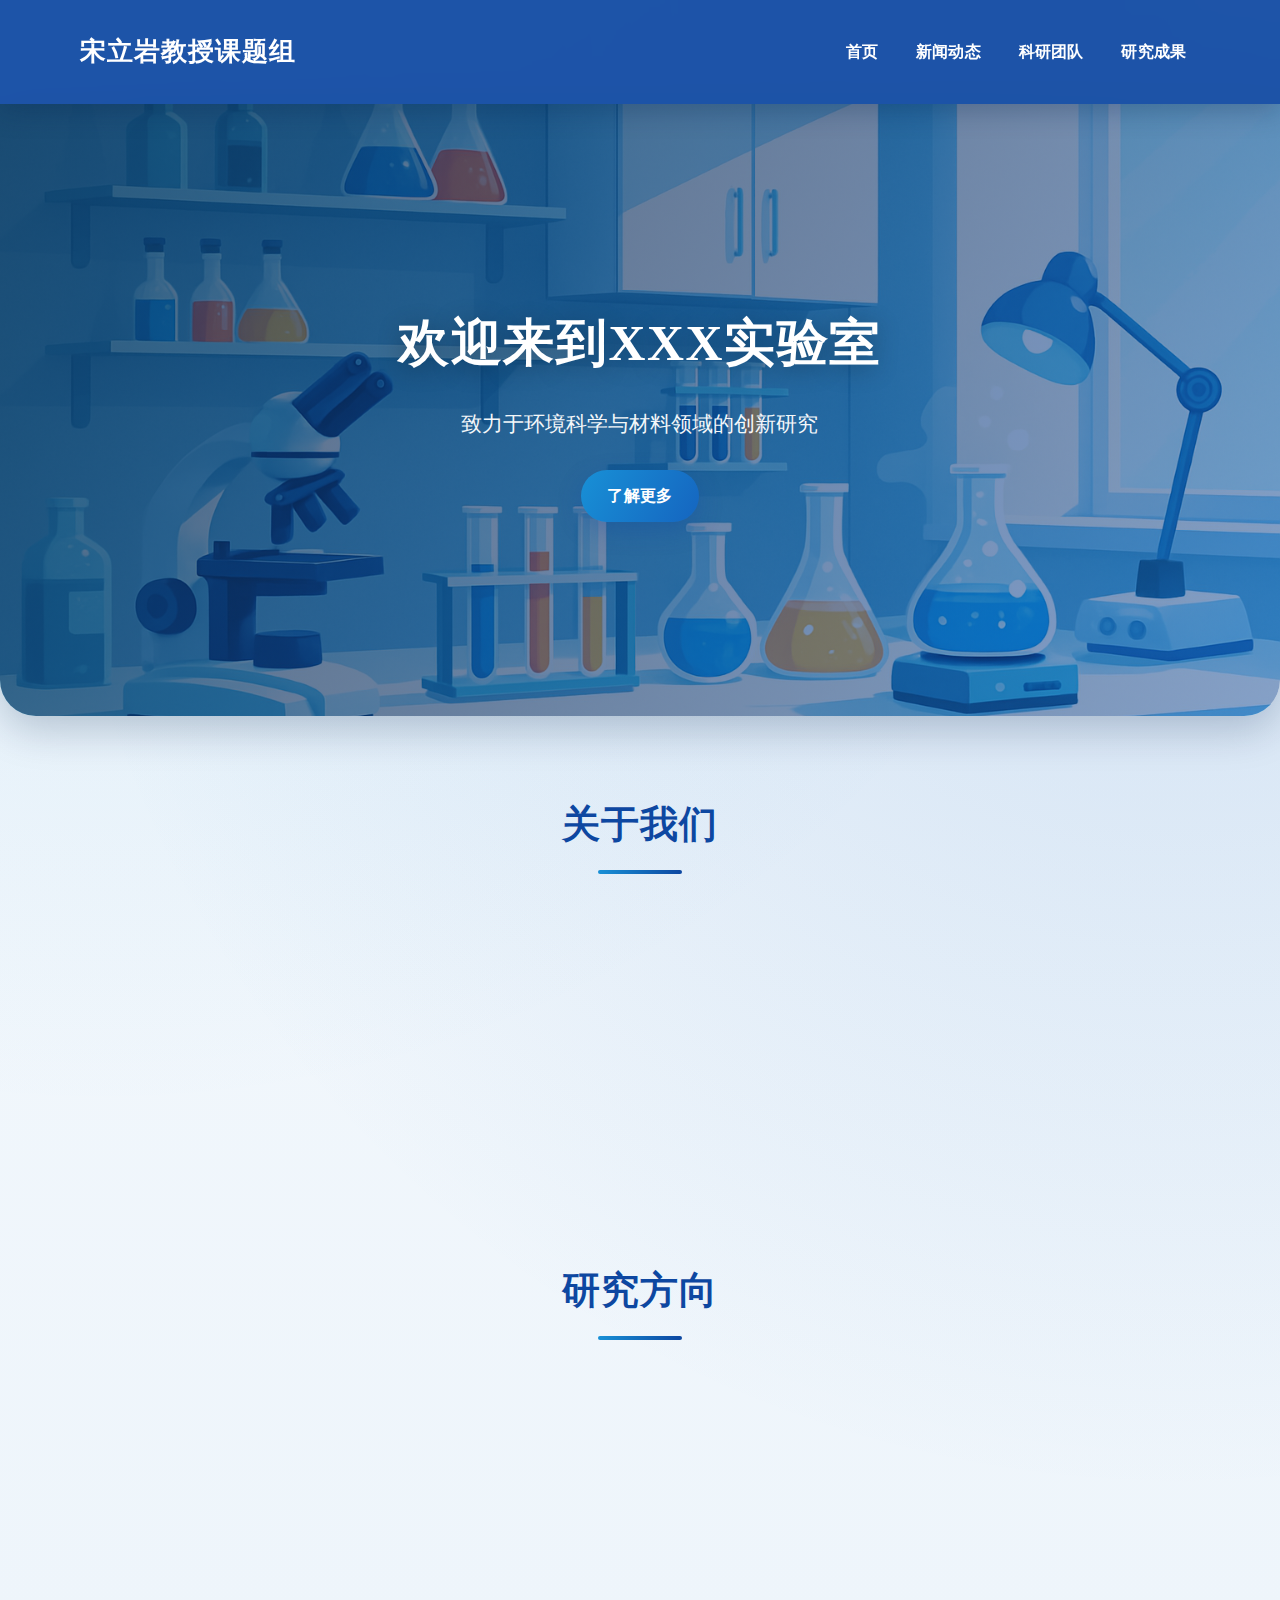
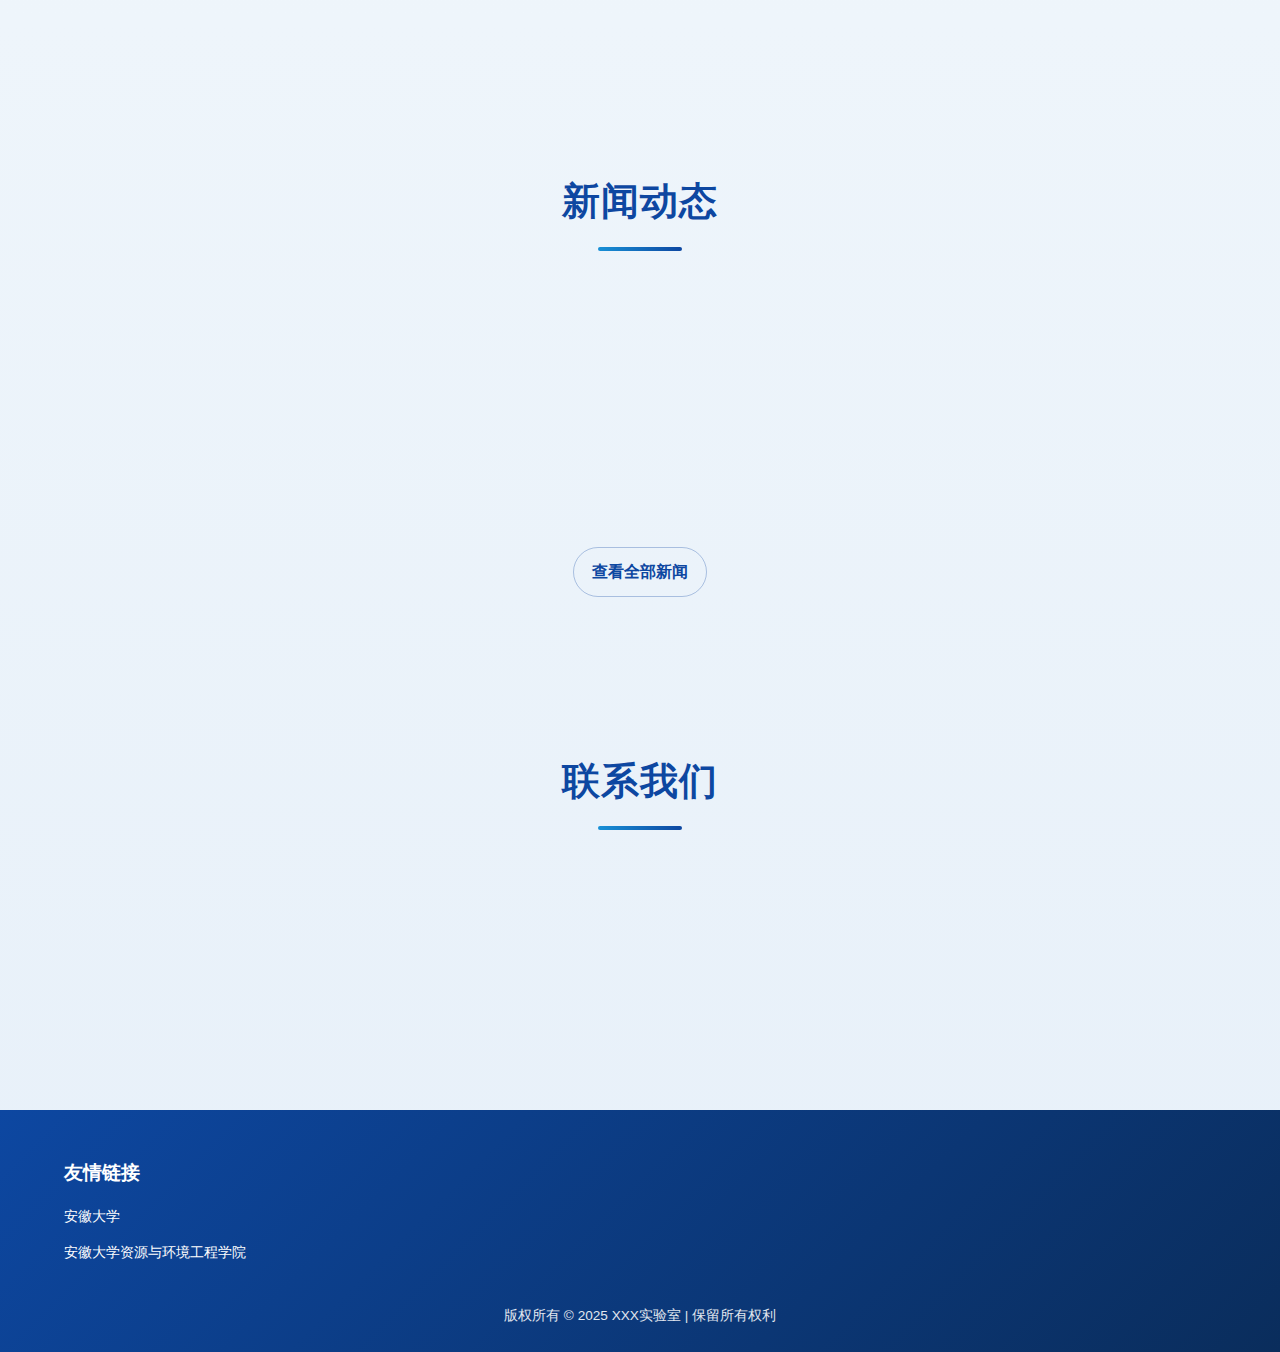
<file: index.html>
<!DOCTYPE html>
<html lang="zh">
<head>
    <meta charset="UTF-8">
    <meta name="viewport" content="width=device-width, initial-scale=1.0">
    <title>宋立岩教授课题组</title>
    <link rel="stylesheet" href="css/style.css">
<style>
container {
display: flex;
justify-content: center; /* 水平居中 */
align-items: center; /* 垂直居中 */
height: 300px;
border: 2px solid #4CAF50;
}
</style>
    
</head>
<body>
    <!-- 顶部导航 -->
    <header class="site-header">
        <div class="container header-container">
            <div class="logo">宋立岩教授课题组</div>
            <nav class="main-nav">
                <ul>
                    <li><a href="index.html">首页</a></li>
                    <li><a href="news.html">新闻动态</a></li>
                    <li><a href="team.html">科研团队</a></li>
                    <li><a href="research.html">研究成果</a></li>
                    <!-- <li><a href="products.html">产品开发</a></li> -->
                    <!-- <li><a href="equipment.html">仪器设备</a></li> -->
                    <!-- <li><a href="contact.html">联系我们</a></li> -->
                </ul>
            </nav>
        </div>
    </header>

    <!-- 首页头图 -->
    <section class="hero">
        <div class="hero-overlay"></div>
        <div class="hero-content">
            <h1>欢迎来到XXX实验室</h1>
            <p>致力于环境科学与材料领域的创新研究</p>
            <a href="about.html" class="btn btn-primary">了解更多</a>
        </div>
    </section>

    <!-- 关于我们 -->
    <section class="section about-section">
        <h2 class="section-title">关于我们</h2>
        <!-- <div class="about-content"> -->
        <div class="container">
            <p>XXX实验室成立于2005年，是一支由教授、博士后和研究生组成的多学科交叉团队。实验室围绕环境微生物学与环境工程领域，系统开展固体废弃物与污水处理过程中的微生物群落结构、功能演替及其环境效应研究，重点关注填埋场与污泥体系中碳、氮等关键元素循环机制、抗生素及抗性基因的环境行为与风险评估，以及新型污染物的微生物转化与控制。通过结合高通量测序、多组学分析与工程过程调控，实验室致力于揭示复杂环境系统中的微生物调控机理，为废弃物资源化利用、污染控制及生态环境可持续发展提供理论基础与技术支撑。</p>
            <p>迄今为止，实验室承担了数十项国家级科研项目，发表高水平论文百余篇，并与国内外多家机构建立了广泛的合作关系。</p>
        </div>
    </section>



    <!-- 研究方向 -->
    <section class="section directions-section">
        <h2 class="section-title">研究方向</h2>
        <div class="directions">
            <!-- <div class="direction-card">
                <img src="images/pollution_icon.png" alt="污染控制化学" />
                <h3>污染控制化学</h3>
                <p>利用先进的化学方法治理环境污染，提升生态质量。</p>
            </div> -->
            <div class="direction-card">
                <img src="images/photocatalysis_icon.png" alt="光催化" />
                <h3>光催化</h3>
                <p>开发高效光催化材料，促进绿色能源的转化与利用。</p>
            </div>
            <div class="direction-card">
                <img src="images/nanomaterials_icon.png" alt="环境纳米材料" />
                <h3>环境纳米材料</h3>
                <p>设计功能化纳米材料，提升污染物的检测与治理效率。</p>
            </div>
            <div class="direction-card">
                <img src="images/electrocatalysis_icon.png" alt="电催化" />
                <h3>电催化</h3>
                <p>探索电催化过程机制，研发高效催化剂实现清洁能源转换。</p>
            </div>
        </div>
    </section>


    
    <!-- 新闻动态 -->
    <section class="section news-section">
        <h2 class="section-title">新闻动态</h2>
        <div class="news-list">
            <div class="news-item">
                <h3>新型催化剂提升水处理效率</h3>
                <p class="news-date">2025-10-20</p>
                <p>本实验室开发的催化剂在净化废水方面取得重大突破，极大地提高了水处理效率和可持续性……</p>
                <a class="read-more" href="news.html#news1">阅读更多</a>
            </div>
            <div class="news-item">
                <h3>研究团队在国际顶级期刊发表论文</h3>
                <p class="news-date">2025-09-27</p>
                <p>团队的最新研究成果发表于国际知名期刊，展示了我们在光催化领域的领先地位……</p>
                <a class="read-more" href="news.html#news2">阅读更多</a>
            </div>
            <div class="news-item">
                <h3>成功举办环境科学研讨会</h3>
                <p class="news-date">2025-08-22</p>
                <p>实验室主办的环境科学研讨会吸引了众多学者参与，促进了学术交流和合作……</p>
                <a class="read-more" href="news.html#news3">阅读更多</a>
            </div>
        </div>
        <div class="more-link">
            <a href="news.html">查看全部新闻</a>
        </div>
    </section>


    <!-- 联系信息 -->
    <section class="section contact-section">
        <h2 class="section-title">联系我们</h2>
        <!-- <div class="contact-details"> -->
        <div class="container">
            <p>联系邮箱：20023@ahu.edu.cn</p>
            <p>联系电话：(+86) 13966777349</p>
            <p>地址：合肥经济技术开发区九龙路111号安徽大学磬苑校区</p>
        </div>
    </section>

    <!-- 页脚 -->
    <footer class="site-footer">
        <div class="footer-container">
            <div class="footer-column">
                <h4>友情链接</h4>
                <ul>
                    <li><a href="https://www.ahu.edu.cn/main.htm" target="_blank">安徽大学</a></li>
                    <li><a href="https://zhxy.ahu.edu.cn/" target="_blank">安徽大学资源与环境工程学院</a></li>
                </ul>
            </div>
            <!-- <div class="footer-column">
                <h4>常用链接</h4>
                <ul>
                    <li><a href="https://www.nature.com" target="_blank">Nature</a></li>
                    <li><a href="https://www.science.org" target="_blank">Science</a></li>
                    <li><a href="https://pubs.acs.org" target="_blank">ACS Publications</a></li>
                </ul>
            </div> -->
        </div>
        <div class="copyright">
            版权所有 © 2025 XXX实验室 | 保留所有权利
        </div>
    </footer>
    <script src="js/script.js"></script>
</body>
</html>
</file>
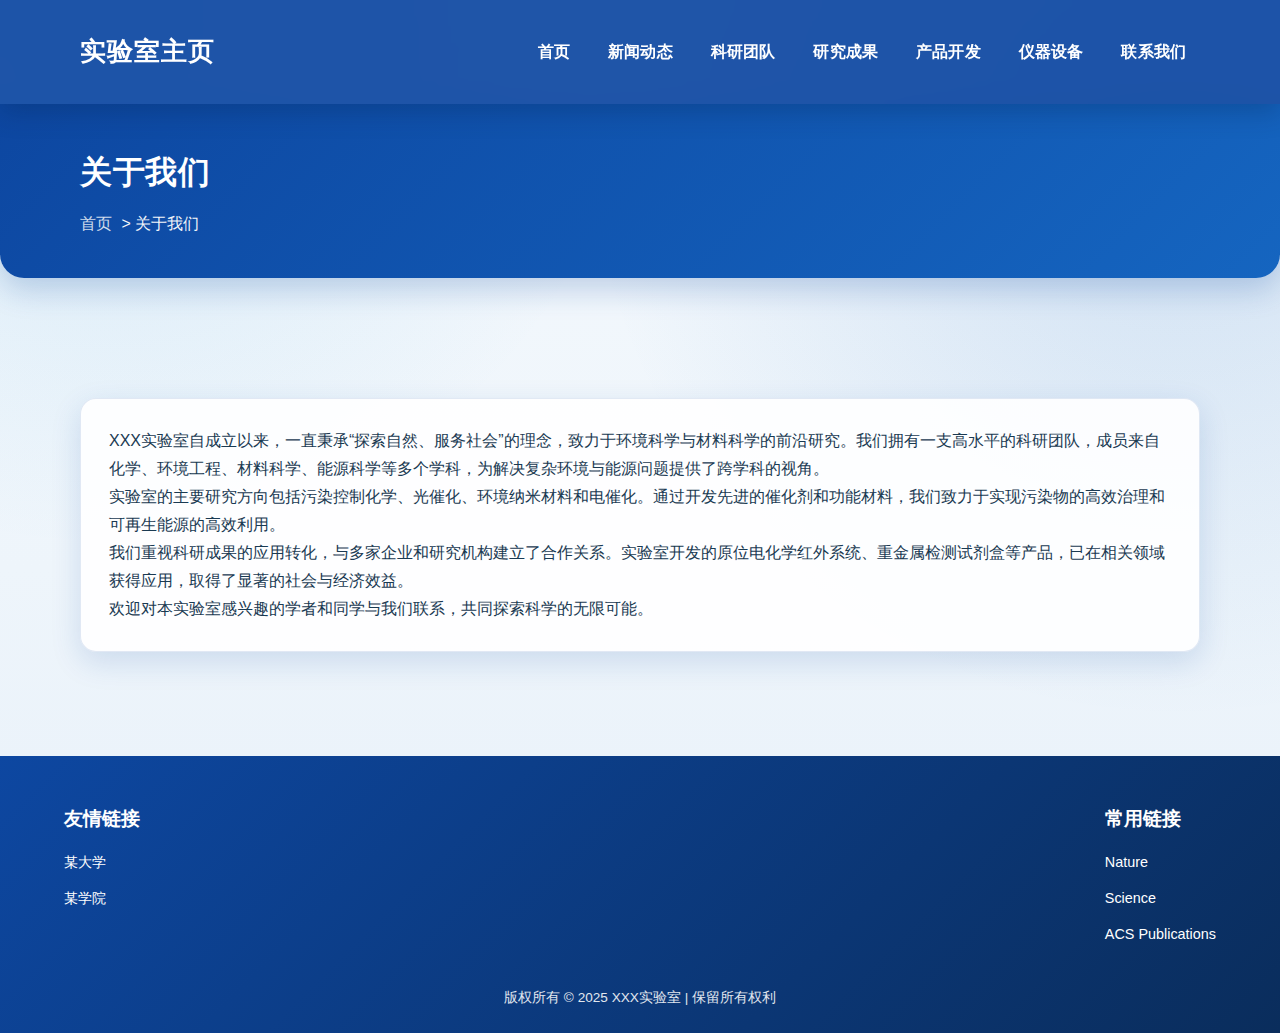
<file: about.html>
<!DOCTYPE html>
<html lang="zh">
<head>
    <meta charset="UTF-8">
    <meta name="viewport" content="width=device-width, initial-scale=1.0">
    <title>关于我们 - XXX实验室</title>
    <link rel="stylesheet" href="css/style.css">
</head>
<body>
    <!-- 顶部导航 -->
    <header class="site-header">
        <div class="container header-container">
            <div class="logo">实验室主页</div>
            <nav class="main-nav">
                <ul>
                    <li><a href="index.html">首页</a></li>
                    <li><a href="news.html">新闻动态</a></li>
                    <li><a href="team.html">科研团队</a></li>
                    <li><a href="research.html">研究成果</a></li>
                    <li><a href="products.html">产品开发</a></li>
                    <li><a href="equipment.html">仪器设备</a></li>
                    <li><a href="contact.html">联系我们</a></li>
                </ul>
            </nav>
        </div>
    </header>

    <!-- 页面标题 -->
    <section class="page-header-section">
        <div class="container">
            <h1 class="page-title">关于我们</h1>
            <p class="breadcrumb"><a href="index.html">首页</a> &gt; 关于我们</p>
        </div>
    </section>

    <!-- 关于内容 -->
    <section class="section about-page-section">
        <div class="container">
            <p>XXX实验室自成立以来，一直秉承“探索自然、服务社会”的理念，致力于环境科学与材料科学的前沿研究。我们拥有一支高水平的科研团队，成员来自化学、环境工程、材料科学、能源科学等多个学科，为解决复杂环境与能源问题提供了跨学科的视角。</p>
            <p>实验室的主要研究方向包括污染控制化学、光催化、环境纳米材料和电催化。通过开发先进的催化剂和功能材料，我们致力于实现污染物的高效治理和可再生能源的高效利用。</p>
            <p>我们重视科研成果的应用转化，与多家企业和研究机构建立了合作关系。实验室开发的原位电化学红外系统、重金属检测试剂盒等产品，已在相关领域获得应用，取得了显著的社会与经济效益。</p>
            <p>欢迎对本实验室感兴趣的学者和同学与我们联系，共同探索科学的无限可能。</p>
        </div>
    </section>

    <!-- 页脚 -->
    <footer class="site-footer">
        <div class="footer-container">
            <div class="footer-column">
                <h4>友情链接</h4>
                <ul>
                    <li><a href="https://www.sjtu.edu.cn" target="_blank">某大学</a></li>
                    <li><a href="https://sese.sjtu.edu.cn" target="_blank">某学院</a></li>
                </ul>
            </div>
            <div class="footer-column">
                <h4>常用链接</h4>
                <ul>
                    <li><a href="https://www.nature.com" target="_blank">Nature</a></li>
                    <li><a href="https://www.science.org" target="_blank">Science</a></li>
                    <li><a href="https://pubs.acs.org" target="_blank">ACS Publications</a></li>
                </ul>
            </div>
        </div>
        <div class="copyright">
            版权所有 © 2025 XXX实验室 | 保留所有权利
        </div>
    </footer>
    <script src="js/script.js"></script>
</body>
</html>
</file>
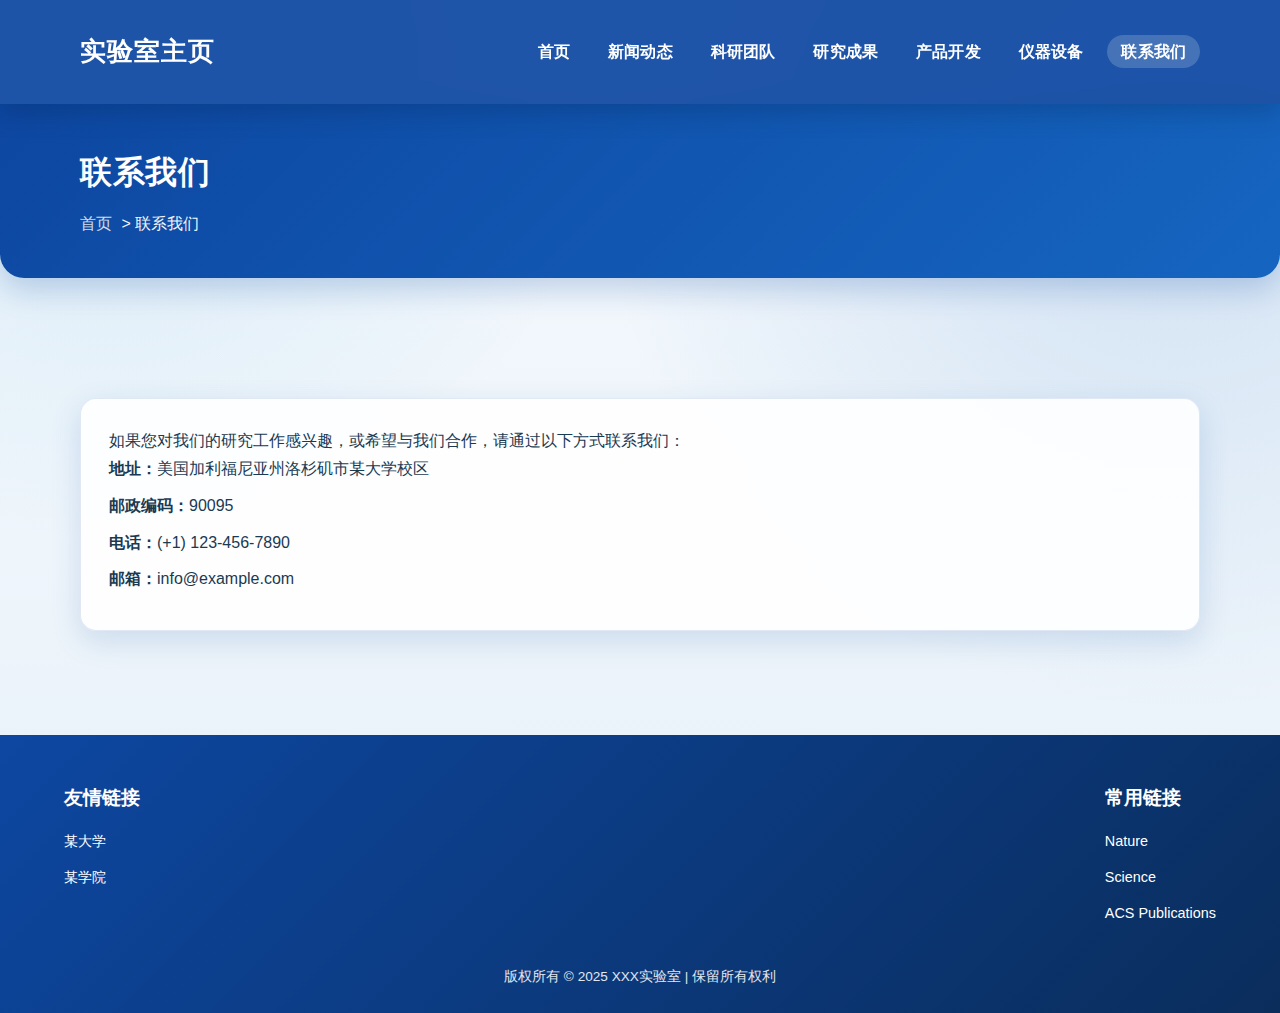
<file: contact.html>
<!DOCTYPE html>
<html lang="zh">
<head>
    <meta charset="UTF-8">
    <meta name="viewport" content="width=device-width, initial-scale=1.0">
    <title>联系我们 - XXX实验室</title>
    <link rel="stylesheet" href="css/style.css">
</head>
<body>
    <!-- 顶部导航 -->
    <header class="site-header">
        <div class="container header-container">
            <div class="logo">实验室主页</div>
            <nav class="main-nav">
                <ul>
                    <li><a href="index.html">首页</a></li>
                    <li><a href="news.html">新闻动态</a></li>
                    <li><a href="team.html">科研团队</a></li>
                    <li><a href="research.html">研究成果</a></li>
                    <li><a href="products.html">产品开发</a></li>
                    <li><a href="equipment.html">仪器设备</a></li>
                    <li><a href="contact.html" class="active">联系我们</a></li>
                </ul>
            </nav>
        </div>
    </header>

    <!-- 页面标题 -->
    <section class="page-header-section">
        <div class="container">
            <h1 class="page-title">联系我们</h1>
            <p class="breadcrumb"><a href="index.html">首页</a> &gt; 联系我们</p>
        </div>
    </section>

    <!-- 联系内容 -->
    <section class="section contact-page-section">
        <div class="container">
            <p>如果您对我们的研究工作感兴趣，或希望与我们合作，请通过以下方式联系我们：</p>
            <ul class="contact-list">
                <li><strong>地址：</strong>美国加利福尼亚州洛杉矶市某大学校区</li>
                <li><strong>邮政编码：</strong>90095</li>
                <li><strong>电话：</strong>(+1) 123-456-7890</li>
                <li><strong>邮箱：</strong>info@example.com</li>
            </ul>
        </div>
    </section>

    <!-- 页脚 -->
    <footer class="site-footer">
        <div class="footer-container">
            <div class="footer-column">
                <h4>友情链接</h4>
                <ul>
                    <li><a href="https://www.sjtu.edu.cn" target="_blank">某大学</a></li>
                    <li><a href="https://sese.sjtu.edu.cn" target="_blank">某学院</a></li>
                </ul>
            </div>
            <div class="footer-column">
                <h4>常用链接</h4>
                <ul>
                    <li><a href="https://www.nature.com" target="_blank">Nature</a></li>
                    <li><a href="https://www.science.org" target="_blank">Science</a></li>
                    <li><a href="https://pubs.acs.org" target="_blank">ACS Publications</a></li>
                </ul>
            </div>
        </div>
        <div class="copyright">
            版权所有 © 2025 XXX实验室 | 保留所有权利
        </div>
    </footer>
    <script src="js/script.js"></script>
</body>
</html>
</file>
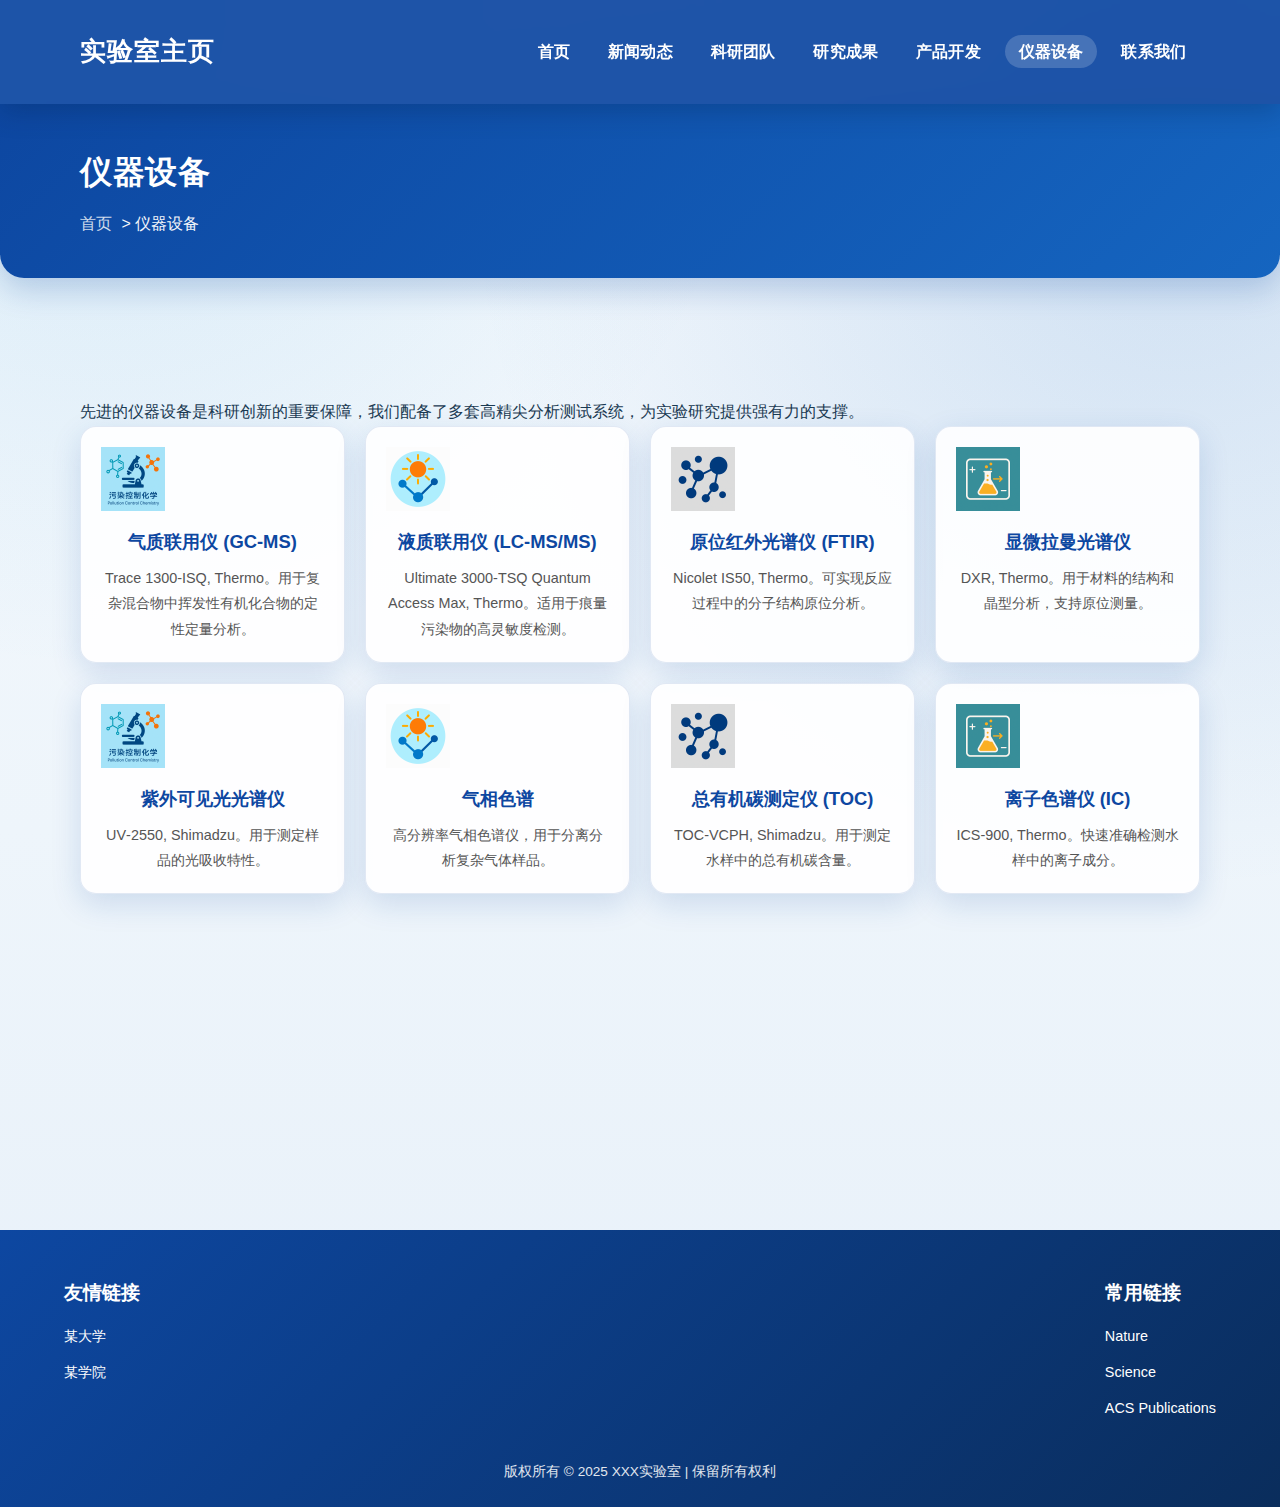
<file: equipment.html>
<!DOCTYPE html>
<html lang="zh">
<head>
    <meta charset="UTF-8">
    <meta name="viewport" content="width=device-width, initial-scale=1.0">
    <title>仪器设备 - XXX实验室</title>
    <link rel="stylesheet" href="css/style.css">
</head>
<body>
    <!-- 顶部导航 -->
    <header class="site-header">
        <div class="container header-container">
            <div class="logo">实验室主页</div>
            <nav class="main-nav">
                <ul>
                    <li><a href="index.html">首页</a></li>
                    <li><a href="news.html">新闻动态</a></li>
                    <li><a href="team.html">科研团队</a></li>
                    <li><a href="research.html">研究成果</a></li>
                    <li><a href="products.html">产品开发</a></li>
                    <li><a href="equipment.html" class="active">仪器设备</a></li>
                    <li><a href="contact.html">联系我们</a></li>
                </ul>
            </nav>
        </div>
    </header>

    <!-- 页面标题 -->
    <section class="page-header-section">
        <div class="container">
            <h1 class="page-title">仪器设备</h1>
            <p class="breadcrumb"><a href="index.html">首页</a> &gt; 仪器设备</p>
        </div>
    </section>

    <!-- 设备列表 -->
    <section class="section equipment-section">
        <div class="container">
            <p>先进的仪器设备是科研创新的重要保障，我们配备了多套高精尖分析测试系统，为实验研究提供强有力的支撑。</p>
            <div class="equipment-grid">
                <div class="equipment-card">
                    <img src="images/pollution_icon.png" alt="GC-MS" />
                    <h3>气质联用仪 (GC‑MS)</h3>
                    <p>Trace 1300-ISQ, Thermo。用于复杂混合物中挥发性有机化合物的定性定量分析。</p>
                </div>
                <div class="equipment-card">
                    <img src="images/photocatalysis_icon.png" alt="LC-MS/MS" />
                    <h3>液质联用仪 (LC‑MS/MS)</h3>
                    <p>Ultimate 3000-TSQ Quantum Access Max, Thermo。适用于痕量污染物的高灵敏度检测。</p>
                </div>
                <div class="equipment-card">
                    <img src="images/nanomaterials_icon.png" alt="FTIR" />
                    <h3>原位红外光谱仪 (FTIR)</h3>
                    <p>Nicolet IS50, Thermo。可实现反应过程中的分子结构原位分析。</p>
                </div>
                <div class="equipment-card">
                    <img src="images/electrocatalysis_icon.png" alt="Raman" />
                    <h3>显微拉曼光谱仪</h3>
                    <p>DXR, Thermo。用于材料的结构和晶型分析，支持原位测量。</p>
                </div>
                <div class="equipment-card">
                    <img src="images/pollution_icon.png" alt="UV-Vis" />
                    <h3>紫外可见光光谱仪</h3>
                    <p>UV‑2550, Shimadzu。用于测定样品的光吸收特性。</p>
                </div>
                <div class="equipment-card">
                    <img src="images/photocatalysis_icon.png" alt="GC" />
                    <h3>气相色谱</h3>
                    <p>高分辨率气相色谱仪，用于分离分析复杂气体样品。</p>
                </div>
                <div class="equipment-card">
                    <img src="images/nanomaterials_icon.png" alt="TOC" />
                    <h3>总有机碳测定仪 (TOC)</h3>
                    <p>TOC‑VCPH, Shimadzu。用于测定水样中的总有机碳含量。</p>
                </div>
                <div class="equipment-card">
                    <img src="images/electrocatalysis_icon.png" alt="IC" />
                    <h3>离子色谱仪 (IC)</h3>
                    <p>ICS‑900, Thermo。快速准确检测水样中的离子成分。</p>
                </div>
                <div class="equipment-card">
                    <img src="images/pollution_icon.png" alt="Electrochemistry" />
                    <h3>电化学工作站</h3>
                    <p>CHI‑660D, 上海辰华。用于电催化研究和电化学性能测试。</p>
                </div>
            </div>
        </div>
    </section>

    <!-- 页脚 -->
    <footer class="site-footer">
        <div class="footer-container">
            <div class="footer-column">
                <h4>友情链接</h4>
                <ul>
                    <li><a href="https://www.sjtu.edu.cn" target="_blank">某大学</a></li>
                    <li><a href="https://sese.sjtu.edu.cn" target="_blank">某学院</a></li>
                </ul>
            </div>
            <div class="footer-column">
                <h4>常用链接</h4>
                <ul>
                    <li><a href="https://www.nature.com" target="_blank">Nature</a></li>
                    <li><a href="https://www.science.org" target="_blank">Science</a></li>
                    <li><a href="https://pubs.acs.org" target="_blank">ACS Publications</a></li>
                </ul>
            </div>
        </div>
        <div class="copyright">
            版权所有 © 2025 XXX实验室 | 保留所有权利
        </div>
    </footer>
    <script src="js/script.js"></script>
</body>
</html>
</file>
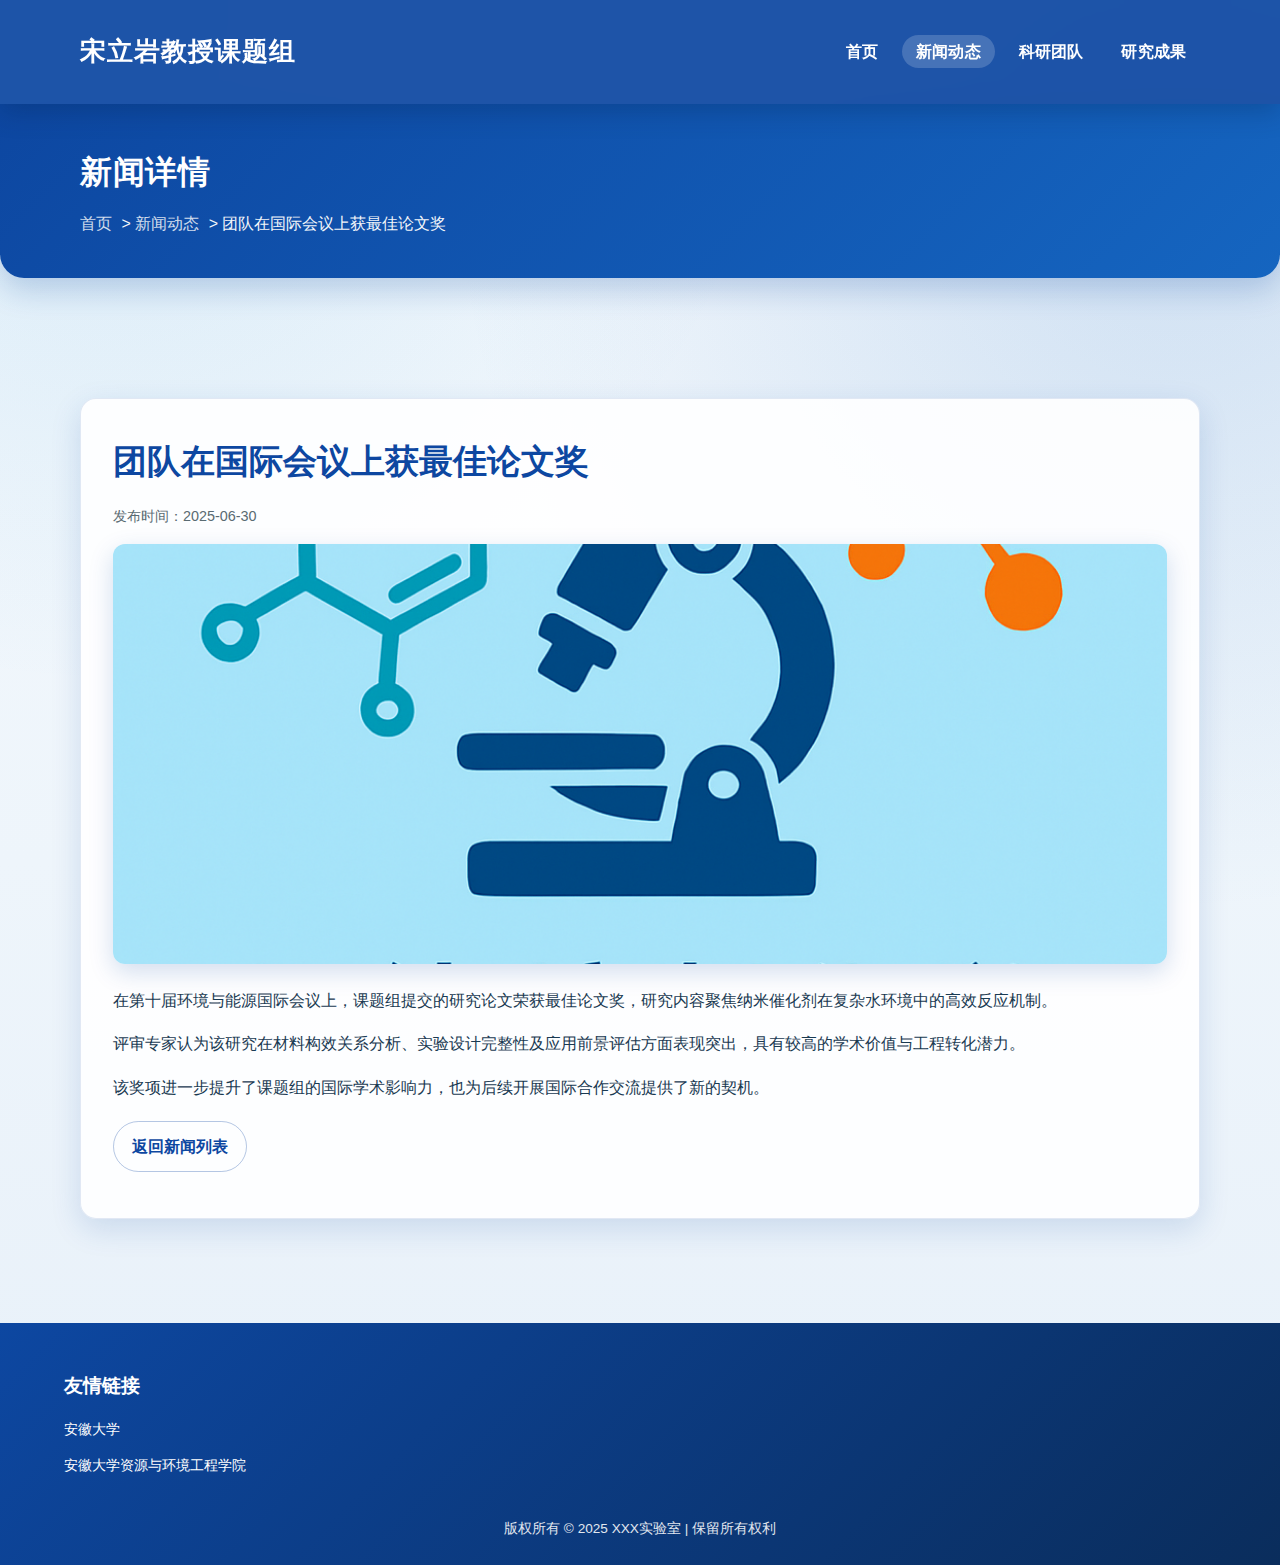
<file: news-20250630.html>
<!DOCTYPE html>
<html lang="zh">
<head>
    <meta charset="UTF-8">
    <meta name="viewport" content="width=device-width, initial-scale=1.0">
    <title>团队在国际会议上获最佳论文奖 - 宋立岩教授课题组</title>
    <link rel="stylesheet" href="css/style.css">
</head>
<body>
    <!-- 顶部导航 -->
    <header class="site-header">
        <div class="container header-container">
            <div class="logo">宋立岩教授课题组</div>
            <nav class="main-nav">
                <ul>
                    <li><a href="index.html">首页</a></li>
                    <li><a href="news.html" class="active">新闻动态</a></li>
                    <li><a href="team.html">科研团队</a></li>
                    <li><a href="research.html">研究成果</a></li>
                </ul>
            </nav>
        </div>
    </header>

    <!-- 页面标题 -->
    <section class="page-header-section">
        <div class="container">
            <h1 class="page-title">新闻详情</h1>
            <p class="breadcrumb"><a href="index.html">首页</a> &gt; <a href="news.html">新闻动态</a> &gt; 团队在国际会议上获最佳论文奖</p>
        </div>
    </section>

    <!-- 新闻正文 -->
    <section class="section news-detail-section">
        <div class="container">
            <article class="news-article">
                <h2>团队在国际会议上获最佳论文奖</h2>
                <p class="news-meta">发布时间：2025-06-30</p>
                <img class="news-cover" src="images/pollution_icon.png" alt="团队在国际会议上获最佳论文奖">
                <p>在第十届环境与能源国际会议上，课题组提交的研究论文荣获最佳论文奖，研究内容聚焦纳米催化剂在复杂水环境中的高效反应机制。</p>
                <p>评审专家认为该研究在材料构效关系分析、实验设计完整性及应用前景评估方面表现突出，具有较高的学术价值与工程转化潜力。</p>
                <p>该奖项进一步提升了课题组的国际学术影响力，也为后续开展国际合作交流提供了新的契机。</p>
                <p class="news-back-link"><a href="news.html">返回新闻列表</a></p>
            </article>
        </div>
    </section>

    <!-- 页脚 -->
    <footer class="site-footer">
        <div class="footer-container">
            <div class="footer-column">
                <h4>友情链接</h4>
                <ul>
                    <li><a href="https://www.ahu.edu.cn/main.htm" target="_blank">安徽大学</a></li>
                    <li><a href="https://zhxy.ahu.edu.cn/" target="_blank">安徽大学资源与环境工程学院</a></li>
                </ul>
            </div>
        </div>
        <div class="copyright">
            版权所有 © 2025 XXX实验室 | 保留所有权利
        </div>
    </footer>
    <script src="js/script.js"></script>
</body>
</html>
</file>
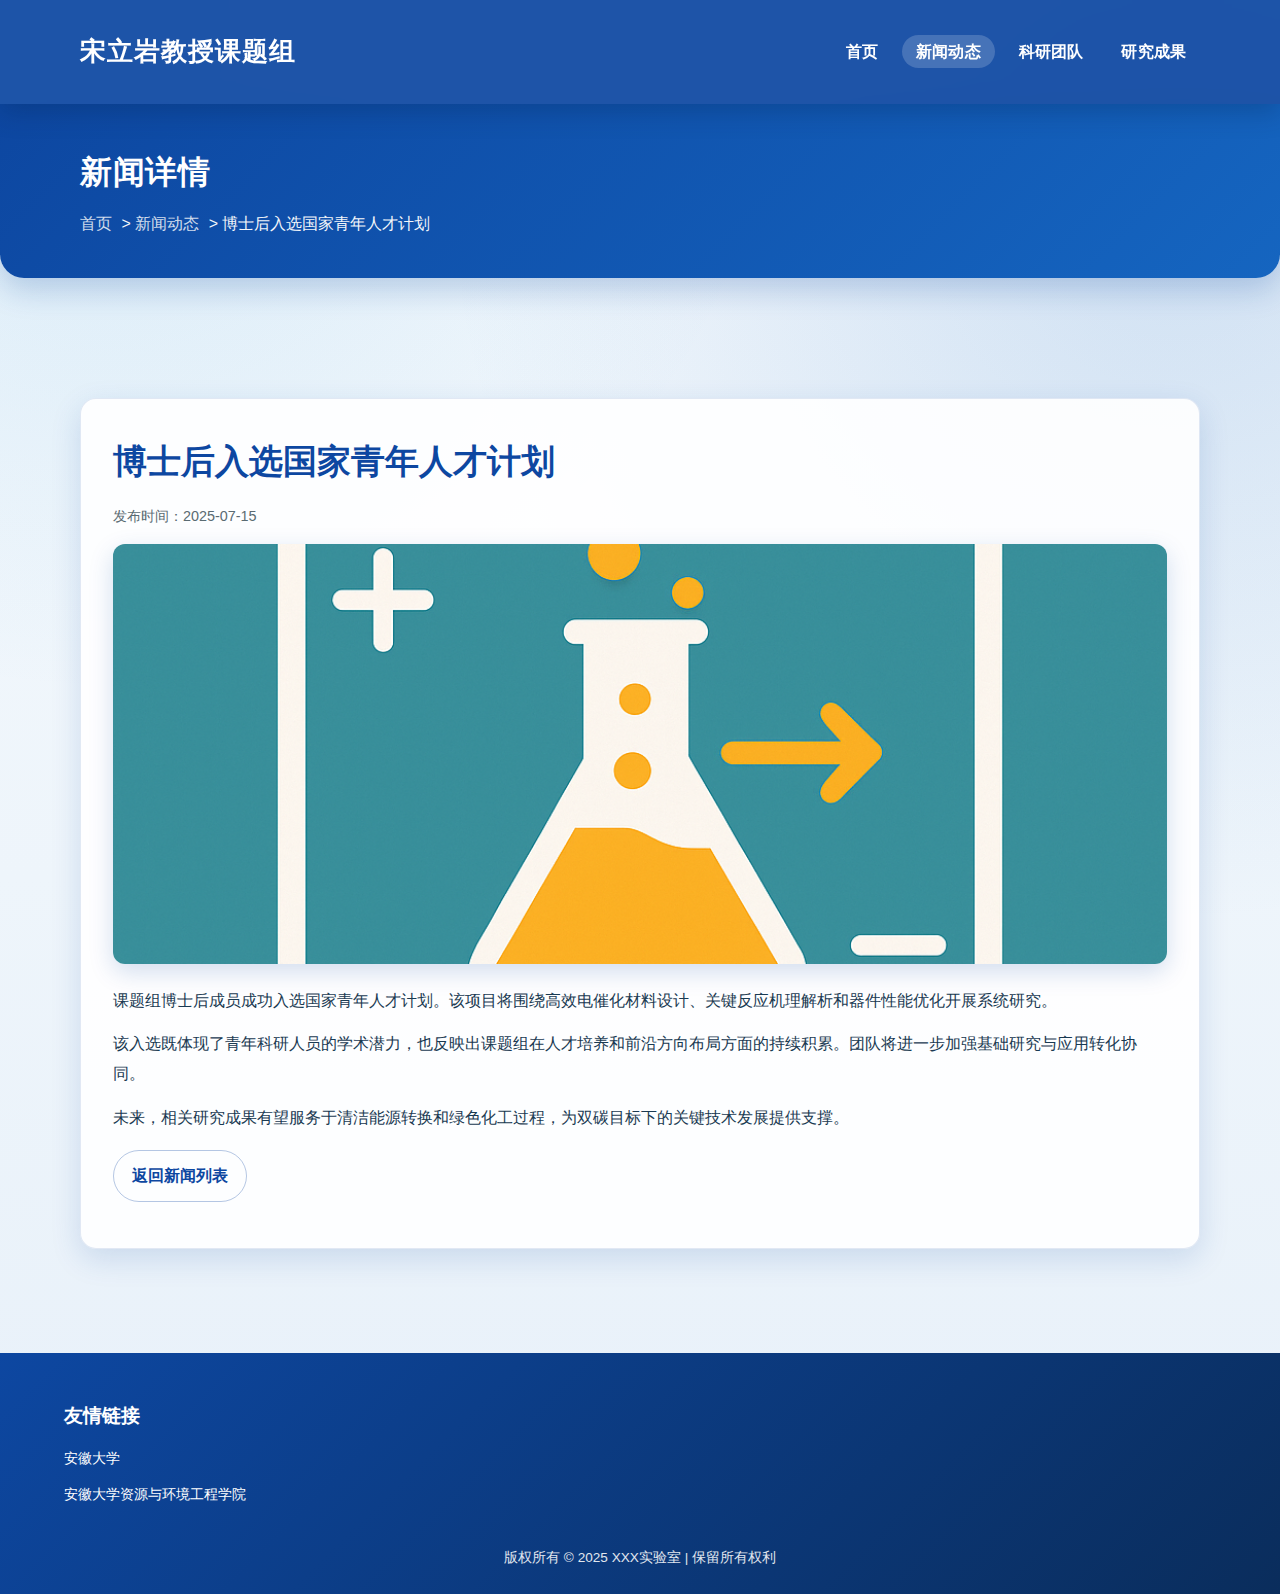
<file: news-20250715.html>
<!DOCTYPE html>
<html lang="zh">
<head>
    <meta charset="UTF-8">
    <meta name="viewport" content="width=device-width, initial-scale=1.0">
    <title>博士后入选国家青年人才计划 - 宋立岩教授课题组</title>
    <link rel="stylesheet" href="css/style.css">
</head>
<body>
    <!-- 顶部导航 -->
    <header class="site-header">
        <div class="container header-container">
            <div class="logo">宋立岩教授课题组</div>
            <nav class="main-nav">
                <ul>
                    <li><a href="index.html">首页</a></li>
                    <li><a href="news.html" class="active">新闻动态</a></li>
                    <li><a href="team.html">科研团队</a></li>
                    <li><a href="research.html">研究成果</a></li>
                </ul>
            </nav>
        </div>
    </header>

    <!-- 页面标题 -->
    <section class="page-header-section">
        <div class="container">
            <h1 class="page-title">新闻详情</h1>
            <p class="breadcrumb"><a href="index.html">首页</a> &gt; <a href="news.html">新闻动态</a> &gt; 博士后入选国家青年人才计划</p>
        </div>
    </section>

    <!-- 新闻正文 -->
    <section class="section news-detail-section">
        <div class="container">
            <article class="news-article">
                <h2>博士后入选国家青年人才计划</h2>
                <p class="news-meta">发布时间：2025-07-15</p>
                <img class="news-cover" src="images/electrocatalysis_icon.png" alt="博士后入选国家青年人才计划">
                <p>课题组博士后成员成功入选国家青年人才计划。该项目将围绕高效电催化材料设计、关键反应机理解析和器件性能优化开展系统研究。</p>
                <p>该入选既体现了青年科研人员的学术潜力，也反映出课题组在人才培养和前沿方向布局方面的持续积累。团队将进一步加强基础研究与应用转化协同。</p>
                <p>未来，相关研究成果有望服务于清洁能源转换和绿色化工过程，为双碳目标下的关键技术发展提供支撑。</p>
                <p class="news-back-link"><a href="news.html">返回新闻列表</a></p>
            </article>
        </div>
    </section>

    <!-- 页脚 -->
    <footer class="site-footer">
        <div class="footer-container">
            <div class="footer-column">
                <h4>友情链接</h4>
                <ul>
                    <li><a href="https://www.ahu.edu.cn/main.htm" target="_blank">安徽大学</a></li>
                    <li><a href="https://zhxy.ahu.edu.cn/" target="_blank">安徽大学资源与环境工程学院</a></li>
                </ul>
            </div>
        </div>
        <div class="copyright">
            版权所有 © 2025 XXX实验室 | 保留所有权利
        </div>
    </footer>
    <script src="js/script.js"></script>
</body>
</html>
</file>
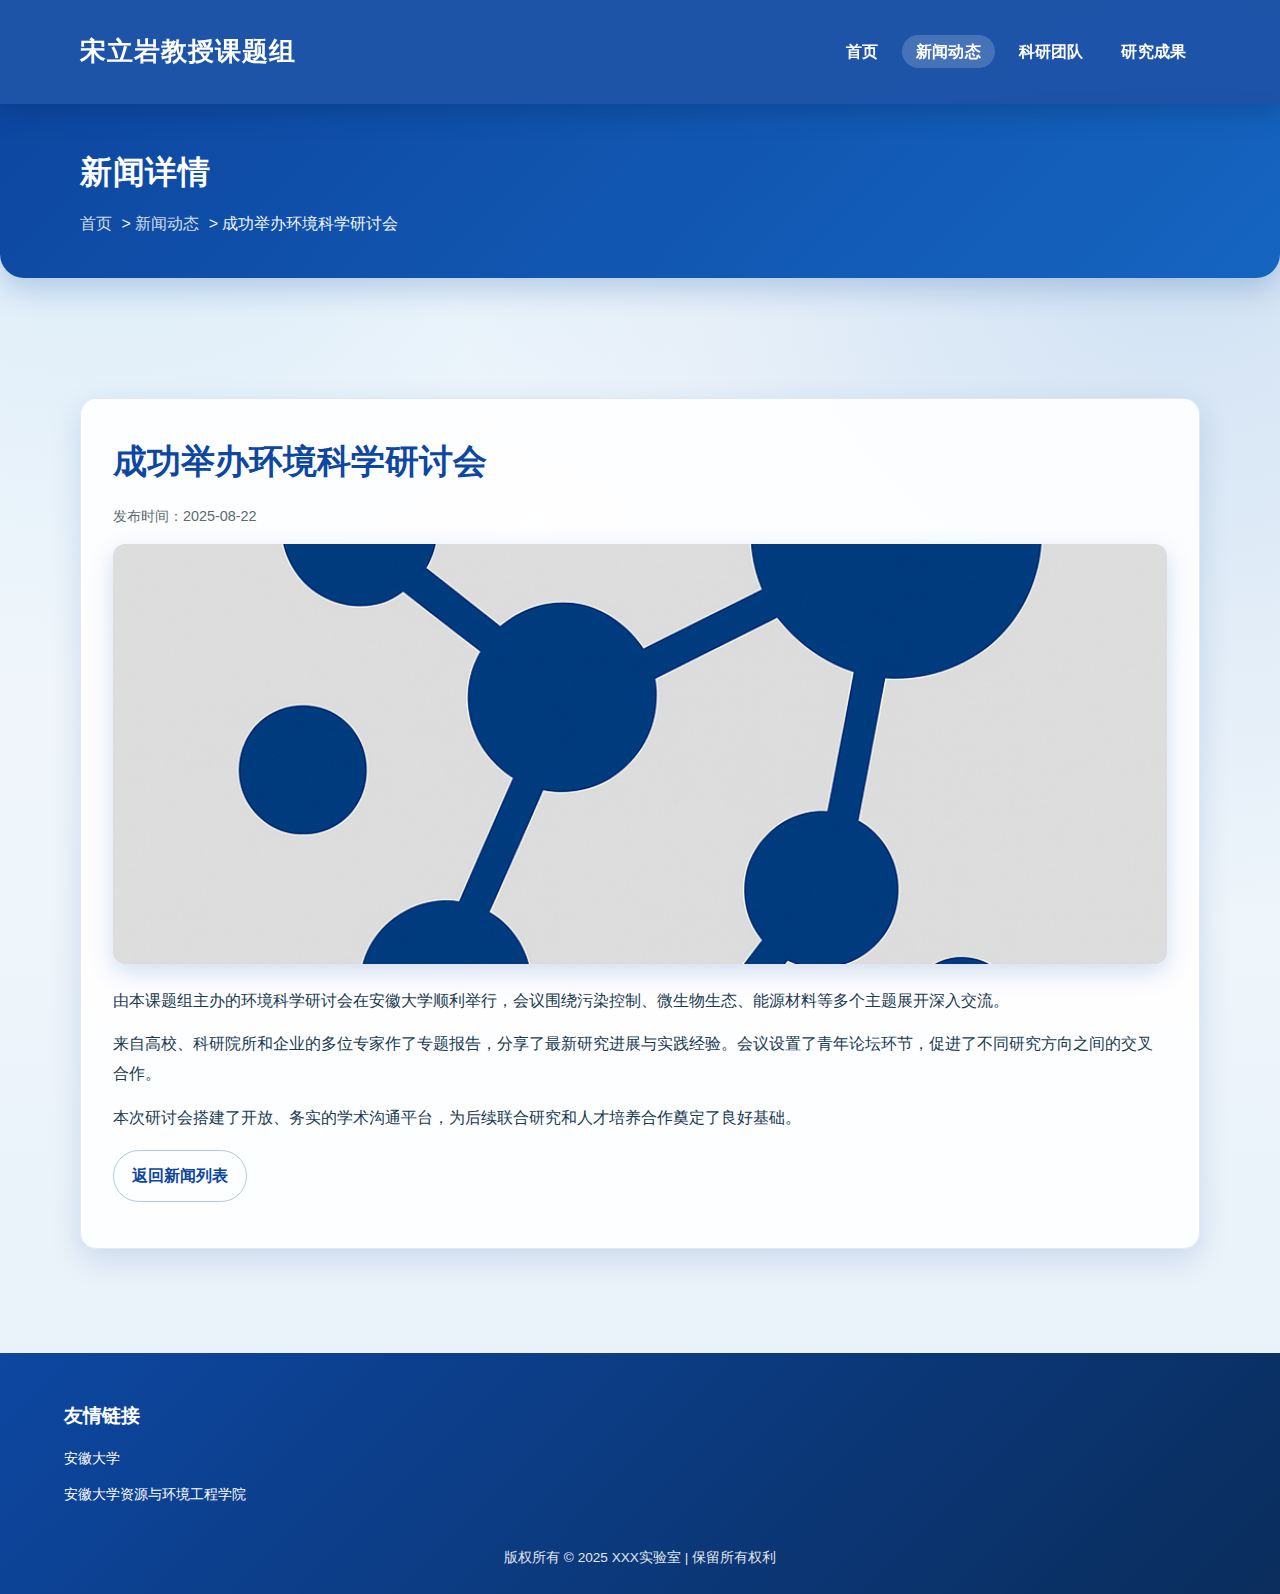
<file: news-20250822.html>
<!DOCTYPE html>
<html lang="zh">
<head>
    <meta charset="UTF-8">
    <meta name="viewport" content="width=device-width, initial-scale=1.0">
    <title>成功举办环境科学研讨会 - 宋立岩教授课题组</title>
    <link rel="stylesheet" href="css/style.css">
</head>
<body>
    <!-- 顶部导航 -->
    <header class="site-header">
        <div class="container header-container">
            <div class="logo">宋立岩教授课题组</div>
            <nav class="main-nav">
                <ul>
                    <li><a href="index.html">首页</a></li>
                    <li><a href="news.html" class="active">新闻动态</a></li>
                    <li><a href="team.html">科研团队</a></li>
                    <li><a href="research.html">研究成果</a></li>
                </ul>
            </nav>
        </div>
    </header>

    <!-- 页面标题 -->
    <section class="page-header-section">
        <div class="container">
            <h1 class="page-title">新闻详情</h1>
            <p class="breadcrumb"><a href="index.html">首页</a> &gt; <a href="news.html">新闻动态</a> &gt; 成功举办环境科学研讨会</p>
        </div>
    </section>

    <!-- 新闻正文 -->
    <section class="section news-detail-section">
        <div class="container">
            <article class="news-article">
                <h2>成功举办环境科学研讨会</h2>
                <p class="news-meta">发布时间：2025-08-22</p>
                <img class="news-cover" src="images/nanomaterials_icon.png" alt="成功举办环境科学研讨会">
                <p>由本课题组主办的环境科学研讨会在安徽大学顺利举行，会议围绕污染控制、微生物生态、能源材料等多个主题展开深入交流。</p>
                <p>来自高校、科研院所和企业的多位专家作了专题报告，分享了最新研究进展与实践经验。会议设置了青年论坛环节，促进了不同研究方向之间的交叉合作。</p>
                <p>本次研讨会搭建了开放、务实的学术沟通平台，为后续联合研究和人才培养合作奠定了良好基础。</p>
                <p class="news-back-link"><a href="news.html">返回新闻列表</a></p>
            </article>
        </div>
    </section>

    <!-- 页脚 -->
    <footer class="site-footer">
        <div class="footer-container">
            <div class="footer-column">
                <h4>友情链接</h4>
                <ul>
                    <li><a href="https://www.ahu.edu.cn/main.htm" target="_blank">安徽大学</a></li>
                    <li><a href="https://zhxy.ahu.edu.cn/" target="_blank">安徽大学资源与环境工程学院</a></li>
                </ul>
            </div>
        </div>
        <div class="copyright">
            版权所有 © 2025 XXX实验室 | 保留所有权利
        </div>
    </footer>
    <script src="js/script.js"></script>
</body>
</html>
</file>
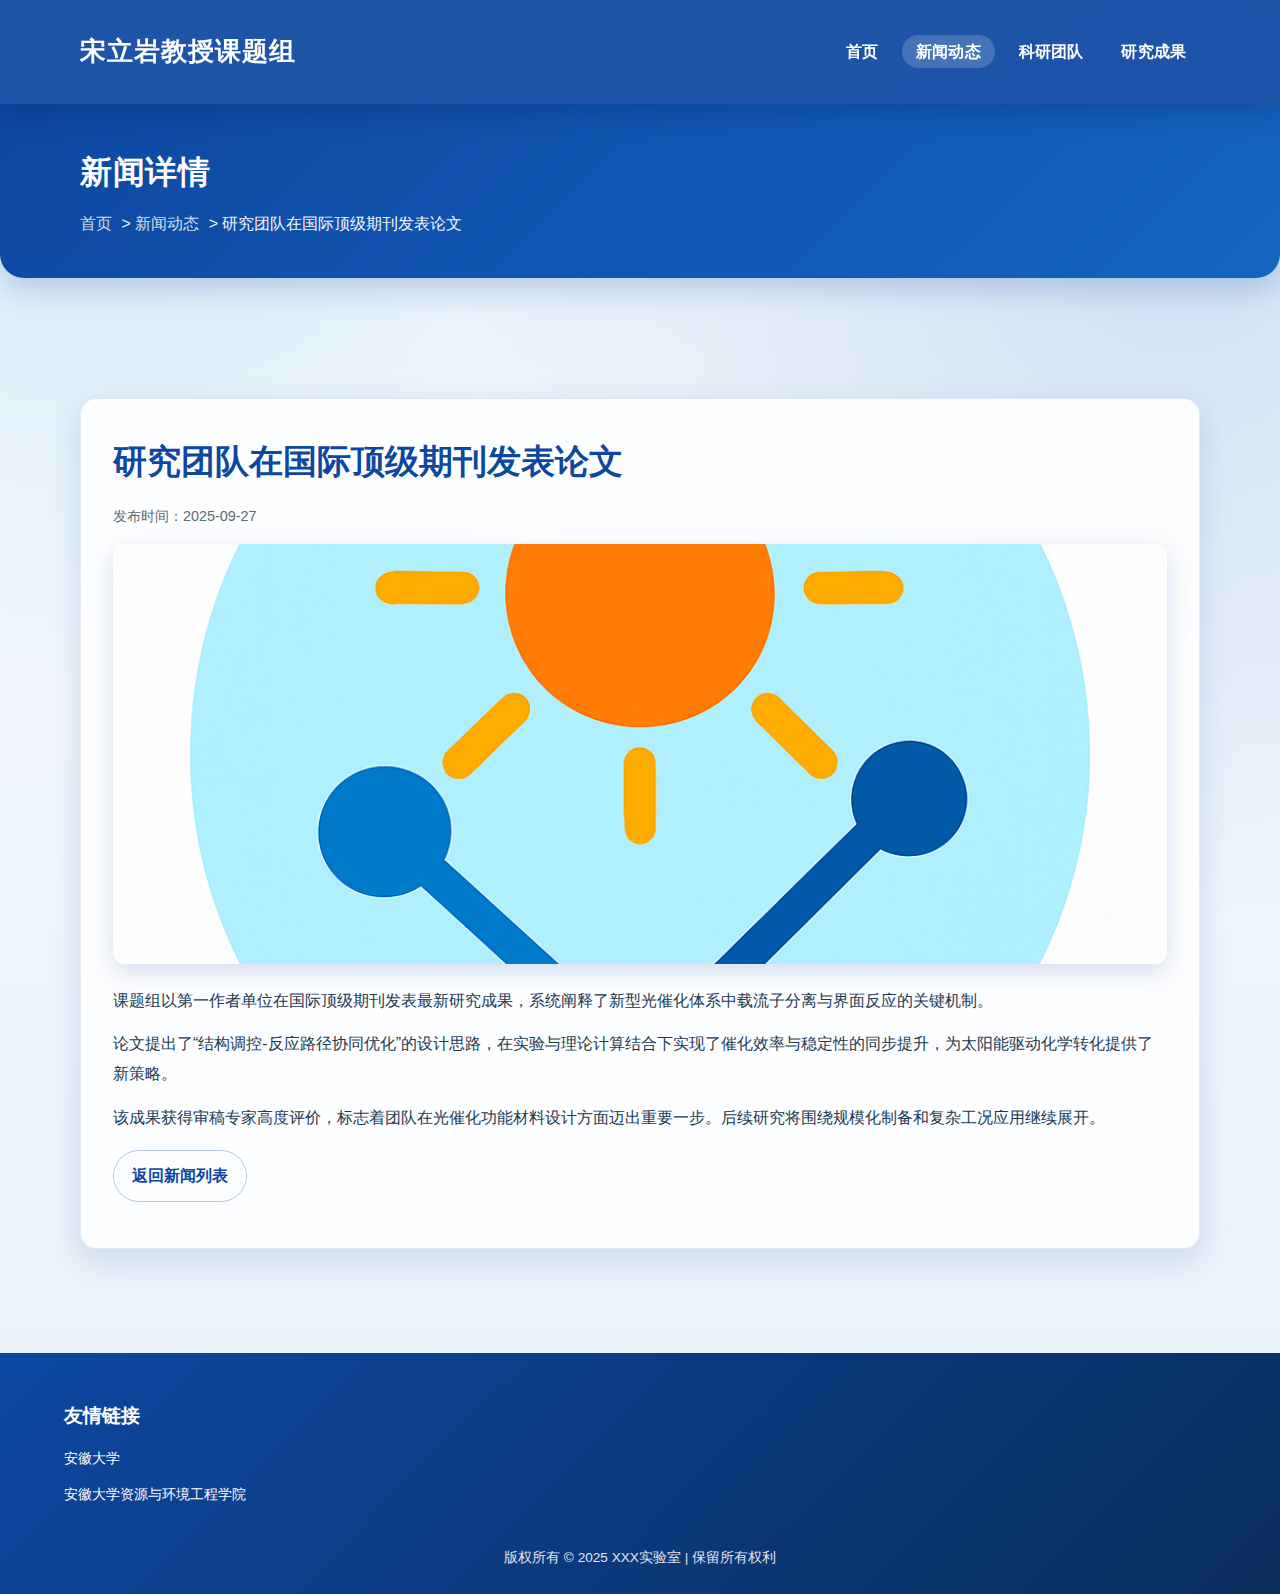
<file: news-20250927.html>
<!DOCTYPE html>
<html lang="zh">
<head>
    <meta charset="UTF-8">
    <meta name="viewport" content="width=device-width, initial-scale=1.0">
    <title>研究团队在国际顶级期刊发表论文 - 宋立岩教授课题组</title>
    <link rel="stylesheet" href="css/style.css">
</head>
<body>
    <!-- 顶部导航 -->
    <header class="site-header">
        <div class="container header-container">
            <div class="logo">宋立岩教授课题组</div>
            <nav class="main-nav">
                <ul>
                    <li><a href="index.html">首页</a></li>
                    <li><a href="news.html" class="active">新闻动态</a></li>
                    <li><a href="team.html">科研团队</a></li>
                    <li><a href="research.html">研究成果</a></li>
                </ul>
            </nav>
        </div>
    </header>

    <!-- 页面标题 -->
    <section class="page-header-section">
        <div class="container">
            <h1 class="page-title">新闻详情</h1>
            <p class="breadcrumb"><a href="index.html">首页</a> &gt; <a href="news.html">新闻动态</a> &gt; 研究团队在国际顶级期刊发表论文</p>
        </div>
    </section>

    <!-- 新闻正文 -->
    <section class="section news-detail-section">
        <div class="container">
            <article class="news-article">
                <h2>研究团队在国际顶级期刊发表论文</h2>
                <p class="news-meta">发布时间：2025-09-27</p>
                <img class="news-cover" src="images/photocatalysis_icon.png" alt="研究团队在国际顶级期刊发表论文">
                <p>课题组以第一作者单位在国际顶级期刊发表最新研究成果，系统阐释了新型光催化体系中载流子分离与界面反应的关键机制。</p>
                <p>论文提出了“结构调控-反应路径协同优化”的设计思路，在实验与理论计算结合下实现了催化效率与稳定性的同步提升，为太阳能驱动化学转化提供了新策略。</p>
                <p>该成果获得审稿专家高度评价，标志着团队在光催化功能材料设计方面迈出重要一步。后续研究将围绕规模化制备和复杂工况应用继续展开。</p>
                <p class="news-back-link"><a href="news.html">返回新闻列表</a></p>
            </article>
        </div>
    </section>

    <!-- 页脚 -->
    <footer class="site-footer">
        <div class="footer-container">
            <div class="footer-column">
                <h4>友情链接</h4>
                <ul>
                    <li><a href="https://www.ahu.edu.cn/main.htm" target="_blank">安徽大学</a></li>
                    <li><a href="https://zhxy.ahu.edu.cn/" target="_blank">安徽大学资源与环境工程学院</a></li>
                </ul>
            </div>
        </div>
        <div class="copyright">
            版权所有 © 2025 XXX实验室 | 保留所有权利
        </div>
    </footer>
    <script src="js/script.js"></script>
</body>
</html>
</file>
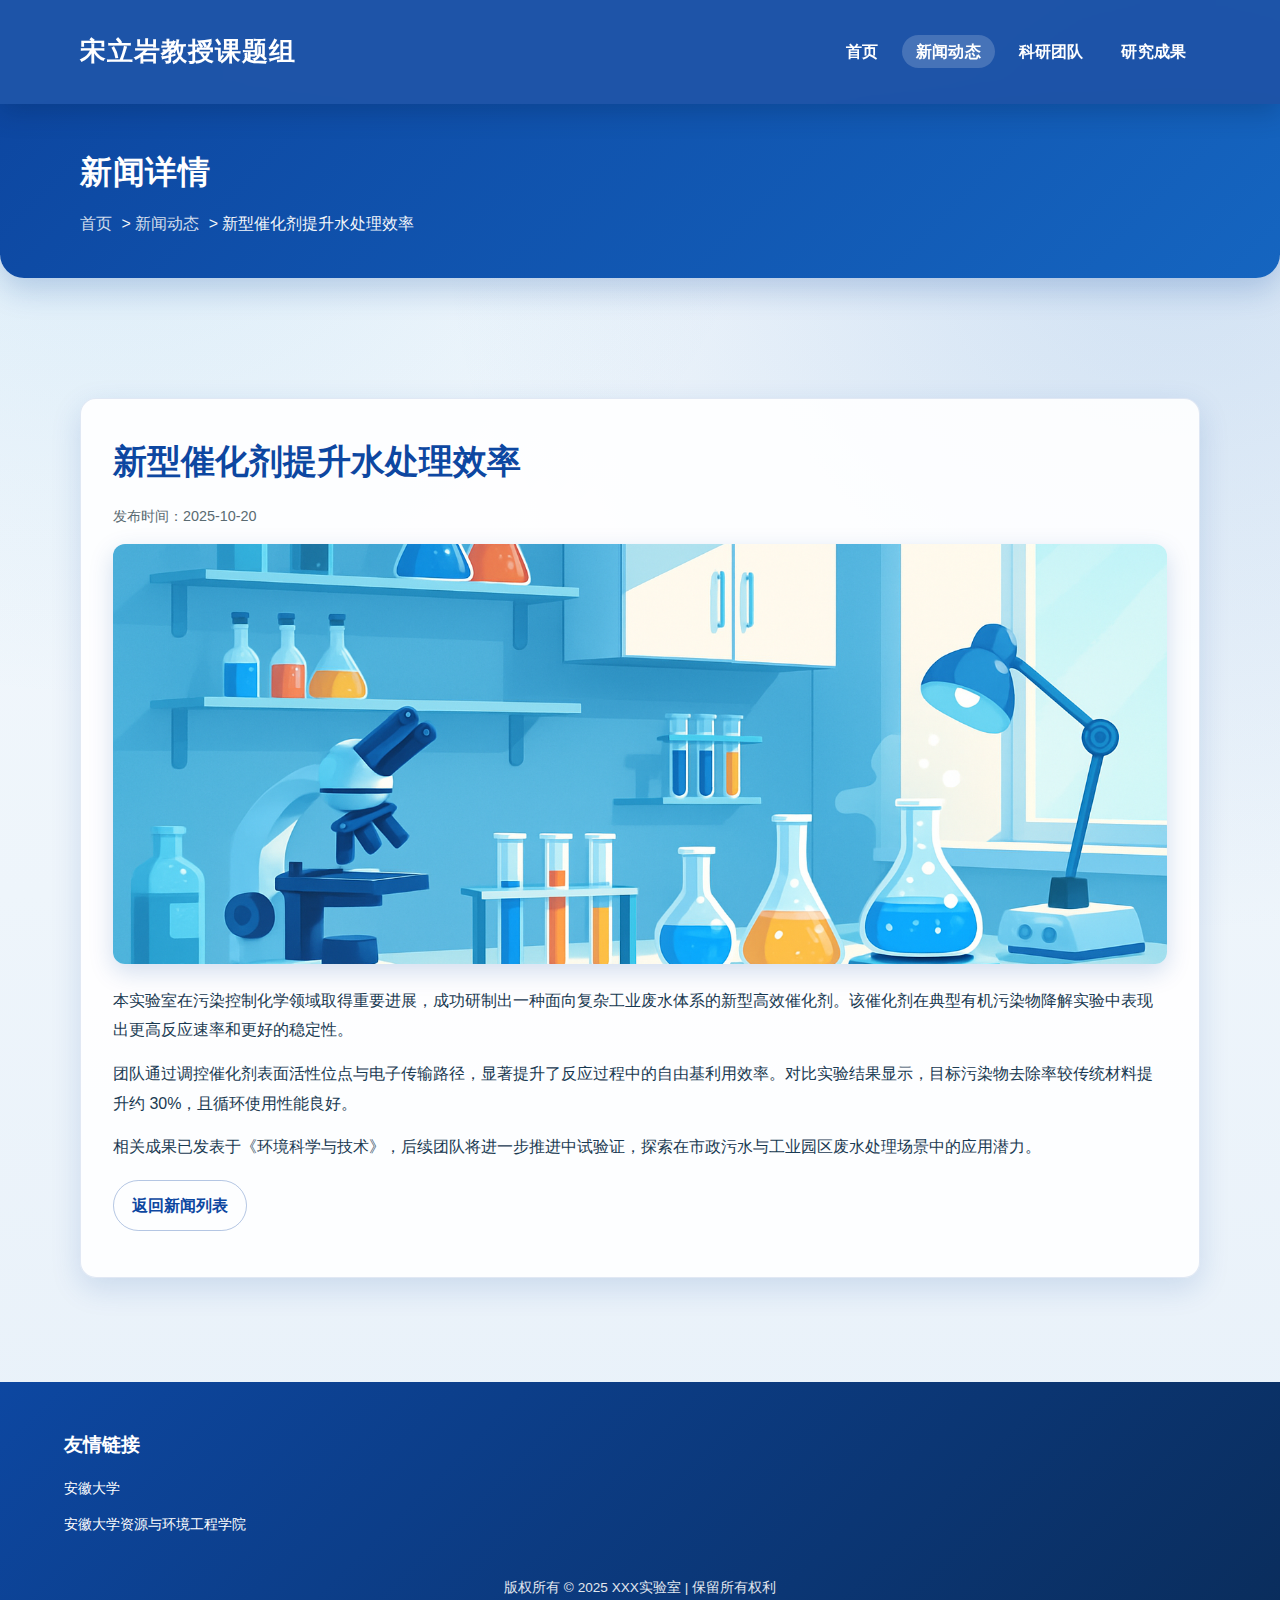
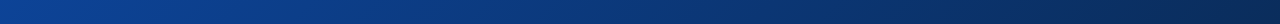
<file: news-20251020.html>
<!DOCTYPE html>
<html lang="zh">
<head>
    <meta charset="UTF-8">
    <meta name="viewport" content="width=device-width, initial-scale=1.0">
    <title>新型催化剂提升水处理效率 - 宋立岩教授课题组</title>
    <link rel="stylesheet" href="css/style.css">
</head>
<body>
    <!-- 顶部导航 -->
    <header class="site-header">
        <div class="container header-container">
            <div class="logo">宋立岩教授课题组</div>
            <nav class="main-nav">
                <ul>
                    <li><a href="index.html">首页</a></li>
                    <li><a href="news.html" class="active">新闻动态</a></li>
                    <li><a href="team.html">科研团队</a></li>
                    <li><a href="research.html">研究成果</a></li>
                </ul>
            </nav>
        </div>
    </header>

    <!-- 页面标题 -->
    <section class="page-header-section">
        <div class="container">
            <h1 class="page-title">新闻详情</h1>
            <p class="breadcrumb"><a href="index.html">首页</a> &gt; <a href="news.html">新闻动态</a> &gt; 新型催化剂提升水处理效率</p>
        </div>
    </section>

    <!-- 新闻正文 -->
    <section class="section news-detail-section">
        <div class="container">
            <article class="news-article">
                <h2>新型催化剂提升水处理效率</h2>
                <p class="news-meta">发布时间：2025-10-20</p>
                <img class="news-cover" src="images/hero1.png" alt="新型催化剂提升水处理效率">
                <p>本实验室在污染控制化学领域取得重要进展，成功研制出一种面向复杂工业废水体系的新型高效催化剂。该催化剂在典型有机污染物降解实验中表现出更高反应速率和更好的稳定性。</p>
                <p>团队通过调控催化剂表面活性位点与电子传输路径，显著提升了反应过程中的自由基利用效率。对比实验结果显示，目标污染物去除率较传统材料提升约 30%，且循环使用性能良好。</p>
                <p>相关成果已发表于《环境科学与技术》，后续团队将进一步推进中试验证，探索在市政污水与工业园区废水处理场景中的应用潜力。</p>
                <p class="news-back-link"><a href="news.html">返回新闻列表</a></p>
            </article>
        </div>
    </section>

    <!-- 页脚 -->
    <footer class="site-footer">
        <div class="footer-container">
            <div class="footer-column">
                <h4>友情链接</h4>
                <ul>
                    <li><a href="https://www.ahu.edu.cn/main.htm" target="_blank">安徽大学</a></li>
                    <li><a href="https://zhxy.ahu.edu.cn/" target="_blank">安徽大学资源与环境工程学院</a></li>
                </ul>
            </div>
        </div>
        <div class="copyright">
            版权所有 © 2025 XXX实验室 | 保留所有权利
        </div>
    </footer>
    <script src="js/script.js"></script>
</body>
</html>
</file>
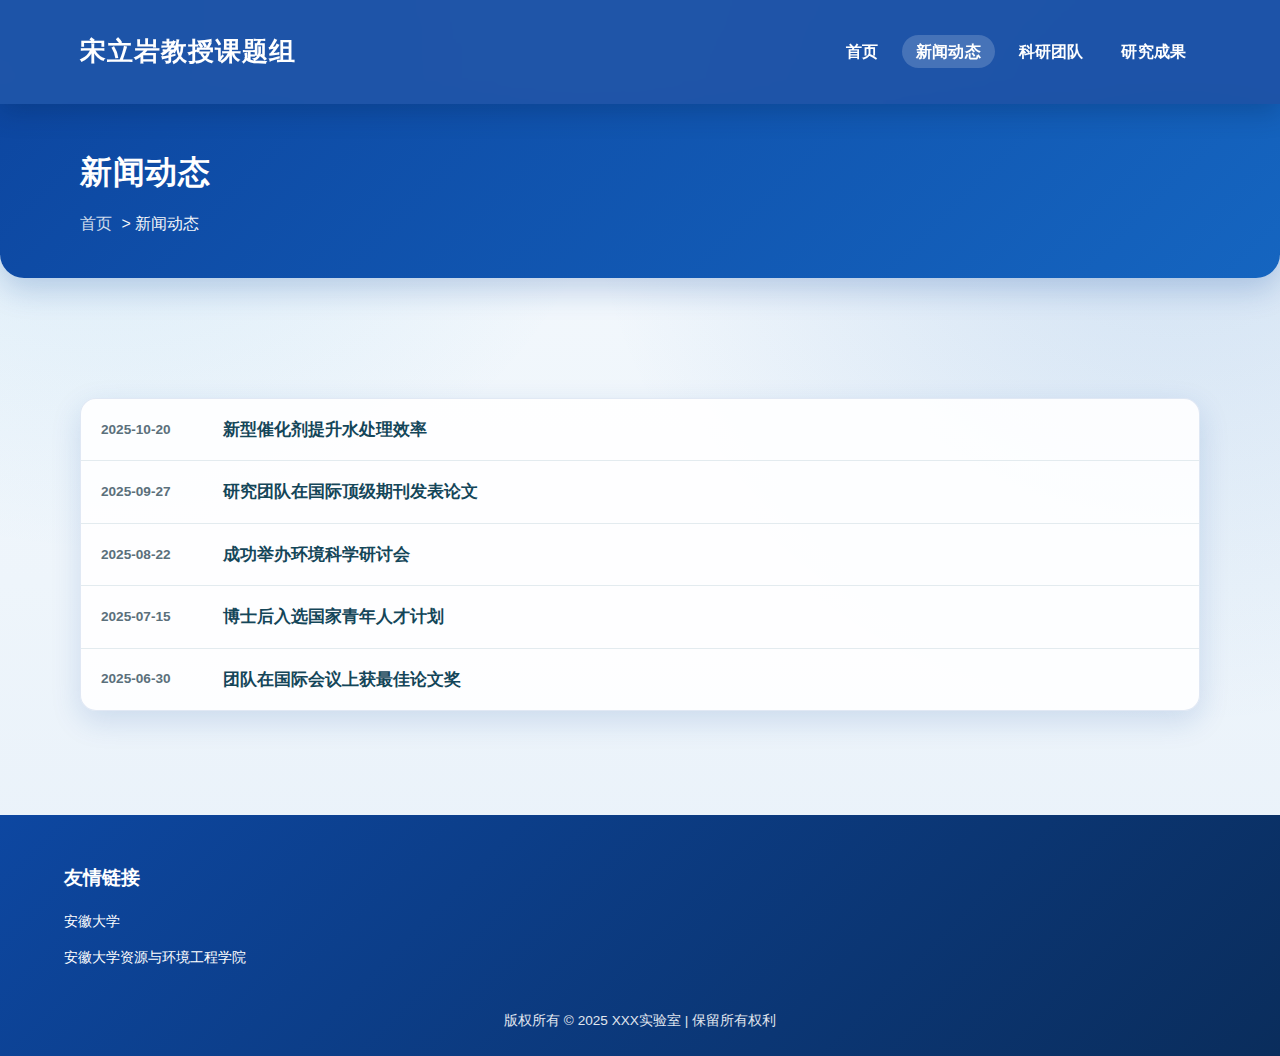
<file: news.html>
<!DOCTYPE html>
<html lang="zh">
<head>
    <meta charset="UTF-8">
    <meta name="viewport" content="width=device-width, initial-scale=1.0">
    <title>新闻动态 - 宋立岩教授课题组</title>
    <link rel="stylesheet" href="css/style.css">
</head>
<body>
    <!-- 顶部导航 -->
    <header class="site-header">
        <div class="container header-container">
            <div class="logo">宋立岩教授课题组</div>
            <nav class="main-nav">
                <ul>
                    <li><a href="index.html">首页</a></li>
                    <li><a href="news.html" class="active">新闻动态</a></li>
                    <li><a href="team.html">科研团队</a></li>
                    <li><a href="research.html">研究成果</a></li>
                    <!-- <li><a href="products.html">产品开发</a></li>
                    <li><a href="equipment.html">仪器设备</a></li>
                    <li><a href="contact.html">联系我们</a></li> -->
                </ul>
            </nav>
        </div>
    </header>

    <!-- 页面标题 -->
    <section class="page-header-section">
        <div class="container">
            <h1 class="page-title">新闻动态</h1>
            <p class="breadcrumb"><a href="index.html">首页</a> &gt; 新闻动态</p>
        </div>
    </section>

    <!-- 新闻列表 -->
    <section class="section news-listing">
        <div class="container">
            <ul class="news-title-list">
                <li class="news-title-item">
                    <p class="news-date">2025-10-20</p>
                    <a href="news-detail/news-20251020.html">新型催化剂提升水处理效率</a>
                </li>
                <li class="news-title-item">
                    <p class="news-date">2025-09-27</p>
                    <a href="news-detail/news-20250927.html">研究团队在国际顶级期刊发表论文</a>
                </li>
                <li class="news-title-item">
                    <p class="news-date">2025-08-22</p>
                    <a href="news-detail/news-20250822.html">成功举办环境科学研讨会</a>
                </li>
                <li class="news-title-item">
                    <p class="news-date">2025-07-15</p>
                    <a href="news-detail/news-20250715.html">博士后入选国家青年人才计划</a>
                </li>
                <li class="news-title-item">
                    <p class="news-date">2025-06-30</p>
                    <a href="news-detail/news-20250630.html">团队在国际会议上获最佳论文奖</a>
                </li>
            </ul>
        </div>
    </section>

    <!-- 页脚 -->
    <footer class="site-footer">
        <div class="footer-container">
            <div class="footer-column">
                <h4>友情链接</h4>
                <ul>
                    <li><a href="https://www.ahu.edu.cn/main.htm" target="_blank">安徽大学</a></li>
                    <li><a href="https://zhxy.ahu.edu.cn/" target="_blank">安徽大学资源与环境工程学院</a></li>
                </ul>
            </div>
            <!-- <div class="footer-column">
                <h4>常用链接</h4>
                <ul>
                    <li><a href="https://www.nature.com" target="_blank">Nature</a></li>
                    <li><a href="https://www.science.org" target="_blank">Science</a></li>
                    <li><a href="https://pubs.acs.org" target="_blank">ACS Publications</a></li>
                </ul>
            </div> -->
        </div>
        <div class="copyright">
            版权所有 © 2025 XXX实验室 | 保留所有权利
        </div>
    </footer>
    <script src="js/script.js"></script>
</body>
</html>
</file>
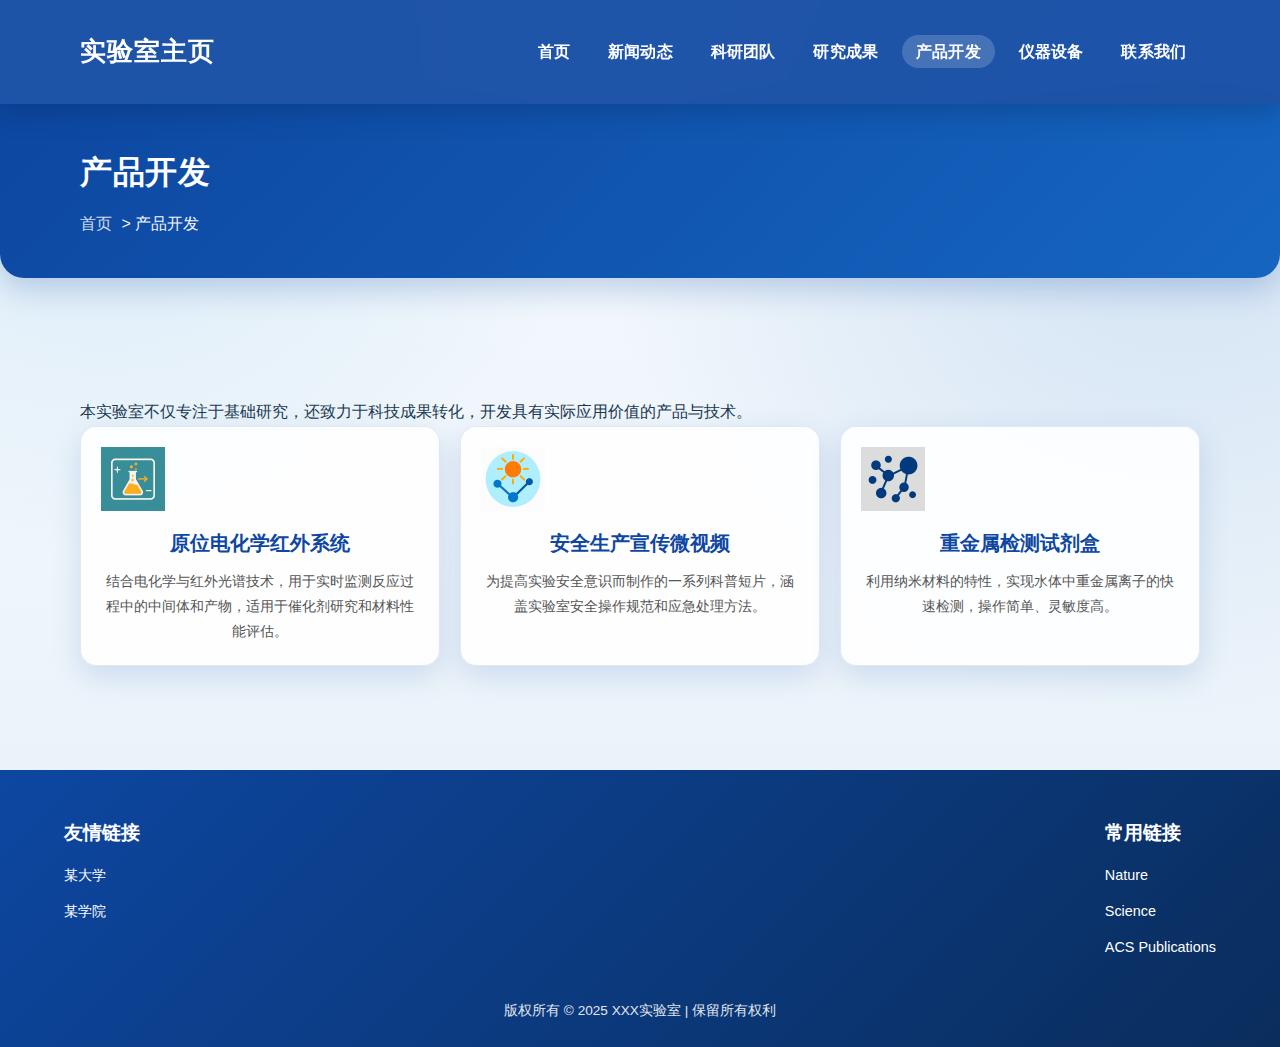
<file: products.html>
<!DOCTYPE html>
<html lang="zh">
<head>
    <meta charset="UTF-8">
    <meta name="viewport" content="width=device-width, initial-scale=1.0">
    <title>产品开发 - XXX实验室</title>
    <link rel="stylesheet" href="css/style.css">
</head>
<body>
    <!-- 顶部导航 -->
    <header class="site-header">
        <div class="container header-container">
            <div class="logo">实验室主页</div>
            <nav class="main-nav">
                <ul>
                    <li><a href="index.html">首页</a></li>
                    <li><a href="news.html">新闻动态</a></li>
                    <li><a href="team.html">科研团队</a></li>
                    <li><a href="research.html">研究成果</a></li>
                    <li><a href="products.html" class="active">产品开发</a></li>
                    <li><a href="equipment.html">仪器设备</a></li>
                    <li><a href="contact.html">联系我们</a></li>
                </ul>
            </nav>
        </div>
    </header>

    <!-- 页面标题 -->
    <section class="page-header-section">
        <div class="container">
            <h1 class="page-title">产品开发</h1>
            <p class="breadcrumb"><a href="index.html">首页</a> &gt; 产品开发</p>
        </div>
    </section>

    <!-- 产品列表 -->
    <section class="section products-section">
        <div class="container">
            <p>本实验室不仅专注于基础研究，还致力于科技成果转化，开发具有实际应用价值的产品与技术。</p>
            <div class="products-grid">
                <div class="product-card">
                    <img src="images/electrocatalysis_icon.png" alt="原位电化学红外系统" />
                    <h3>原位电化学红外系统</h3>
                    <p>结合电化学与红外光谱技术，用于实时监测反应过程中的中间体和产物，适用于催化剂研究和材料性能评估。</p>
                </div>
                <div class="product-card">
                    <img src="images/photocatalysis_icon.png" alt="安全生产宣传微视频" />
                    <h3>安全生产宣传微视频</h3>
                    <p>为提高实验安全意识而制作的一系列科普短片，涵盖实验室安全操作规范和应急处理方法。</p>
                </div>
                <div class="product-card">
                    <img src="images/nanomaterials_icon.png" alt="重金属检测试剂盒" />
                    <h3>重金属检测试剂盒</h3>
                    <p>利用纳米材料的特性，实现水体中重金属离子的快速检测，操作简单、灵敏度高。</p>
                </div>
            </div>
        </div>
    </section>

    <!-- 页脚 -->
    <footer class="site-footer">
        <div class="footer-container">
            <div class="footer-column">
                <h4>友情链接</h4>
                <ul>
                    <li><a href="https://www.sjtu.edu.cn" target="_blank">某大学</a></li>
                    <li><a href="https://sese.sjtu.edu.cn" target="_blank">某学院</a></li>
                </ul>
            </div>
            <div class="footer-column">
                <h4>常用链接</h4>
                <ul>
                    <li><a href="https://www.nature.com" target="_blank">Nature</a></li>
                    <li><a href="https://www.science.org" target="_blank">Science</a></li>
                    <li><a href="https://pubs.acs.org" target="_blank">ACS Publications</a></li>
                </ul>
            </div>
        </div>
        <div class="copyright">
            版权所有 © 2025 XXX实验室 | 保留所有权利
        </div>
    </footer>
    <script src="js/script.js"></script>
</body>
</html>
</file>
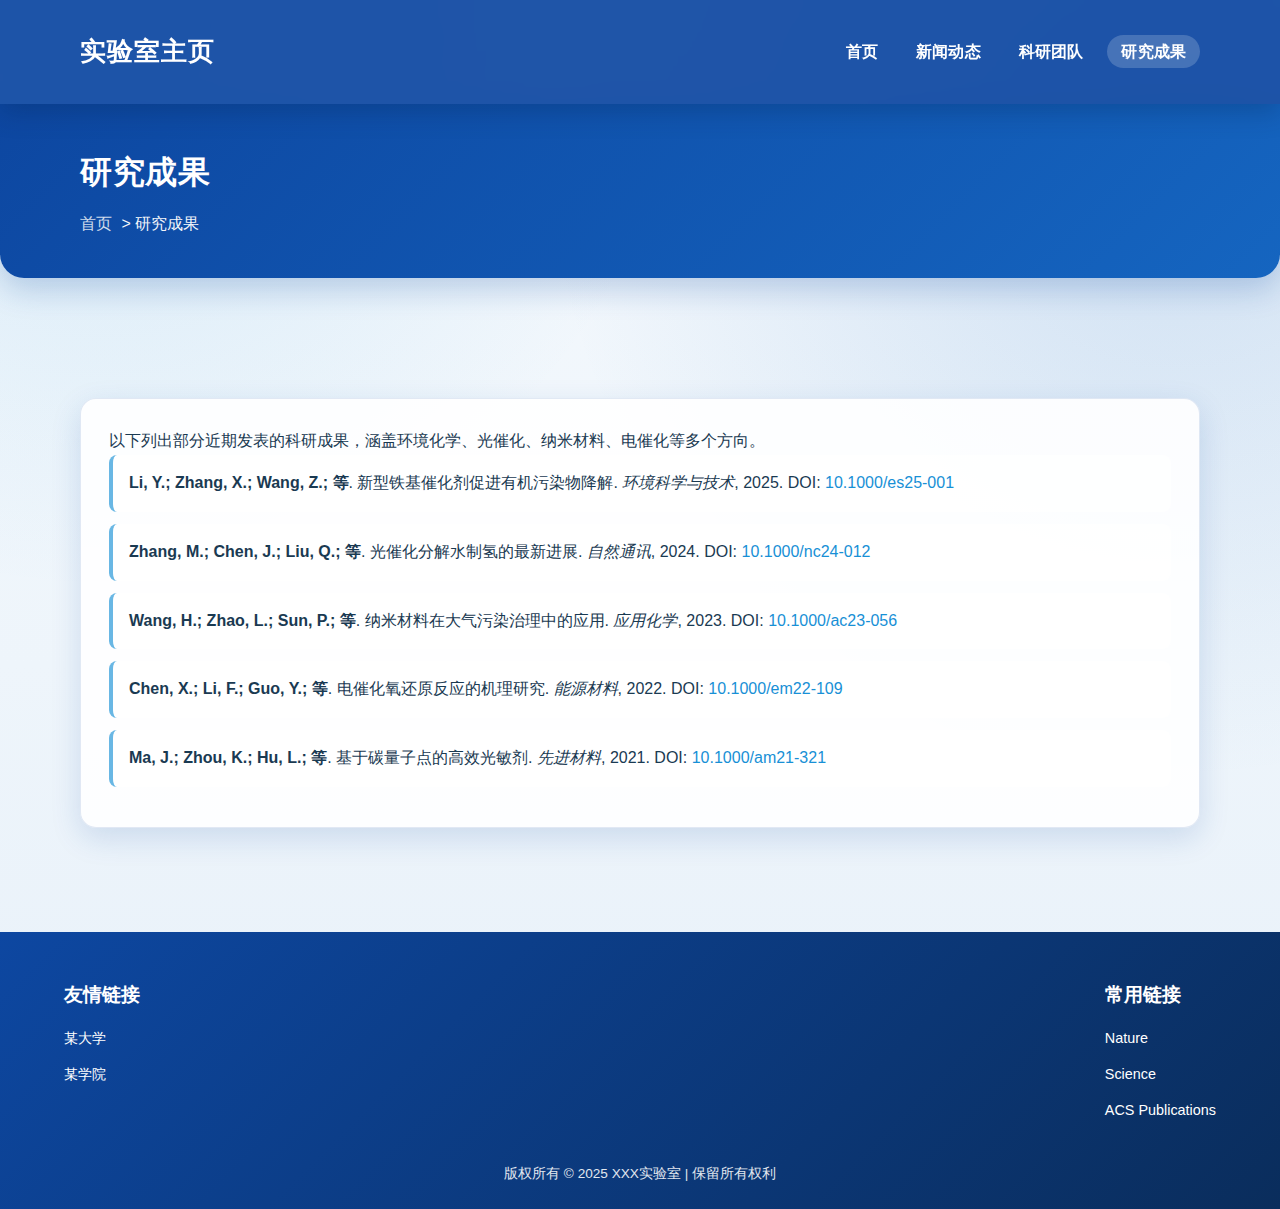
<file: research.html>
<!DOCTYPE html>
<html lang="zh">
<head>
    <meta charset="UTF-8">
    <meta name="viewport" content="width=device-width, initial-scale=1.0">
    <title>研究成果 - XXX实验室</title>
    <link rel="stylesheet" href="css/style.css">
</head>
<body>
    <!-- 顶部导航 -->
    <header class="site-header">
        <div class="container header-container">
            <div class="logo">实验室主页</div>
            <nav class="main-nav">
                <ul>
                    <li><a href="index.html">首页</a></li>
                    <li><a href="news.html">新闻动态</a></li>
                    <li><a href="team.html">科研团队</a></li>
                    <li><a href="research.html" class="active">研究成果</a></li>
                    <!-- <li><a href="products.html">产品开发</a></li>
                    <li><a href="equipment.html">仪器设备</a></li>
                    <li><a href="contact.html">联系我们</a></li> -->
                </ul>
            </nav>
        </div>
    </header>

    <!-- 页面标题 -->
    <section class="page-header-section">
        <div class="container">
            <h1 class="page-title">研究成果</h1>
            <p class="breadcrumb"><a href="index.html">首页</a> &gt; 研究成果</p>
        </div>
    </section>

    <!-- 研究成果列表 -->
    <section class="section research-section">
        <div class="container">
            <p>以下列出部分近期发表的科研成果，涵盖环境化学、光催化、纳米材料、电催化等多个方向。</p>
            <ol class="paper-list">
                <li>
                    <strong>Li, Y.; Zhang, X.; Wang, Z.; 等</strong>. 新型铁基催化剂促进有机污染物降解. <em>环境科学与技术</em>, 2025. DOI: <a href="#">10.1000/es25-001</a>
                </li>
                <li>
                    <strong>Zhang, M.; Chen, J.; Liu, Q.; 等</strong>. 光催化分解水制氢的最新进展. <em>自然通讯</em>, 2024. DOI: <a href="#">10.1000/nc24-012</a>
                </li>
                <li>
                    <strong>Wang, H.; Zhao, L.; Sun, P.; 等</strong>. 纳米材料在大气污染治理中的应用. <em>应用化学</em>, 2023. DOI: <a href="#">10.1000/ac23-056</a>
                </li>
                <li>
                    <strong>Chen, X.; Li, F.; Guo, Y.; 等</strong>. 电催化氧还原反应的机理研究. <em>能源材料</em>, 2022. DOI: <a href="#">10.1000/em22-109</a>
                </li>
                <li>
                    <strong>Ma, J.; Zhou, K.; Hu, L.; 等</strong>. 基于碳量子点的高效光敏剂. <em>先进材料</em>, 2021. DOI: <a href="#">10.1000/am21-321</a>
                </li>
            </ol>
        </div>
    </section>

    <!-- 页脚 -->
    <footer class="site-footer">
        <div class="footer-container">
            <div class="footer-column">
                <h4>友情链接</h4>
                <ul>
                    <li><a href="https://www.sjtu.edu.cn" target="_blank">某大学</a></li>
                    <li><a href="https://sese.sjtu.edu.cn" target="_blank">某学院</a></li>
                </ul>
            </div>
            <div class="footer-column">
                <h4>常用链接</h4>
                <ul>
                    <li><a href="https://www.nature.com" target="_blank">Nature</a></li>
                    <li><a href="https://www.science.org" target="_blank">Science</a></li>
                    <li><a href="https://pubs.acs.org" target="_blank">ACS Publications</a></li>
                </ul>
            </div>
        </div>
        <div class="copyright">
            版权所有 © 2025 XXX实验室 | 保留所有权利
        </div>
    </footer>
    <script src="js/script.js"></script>
</body>
</html>
</file>
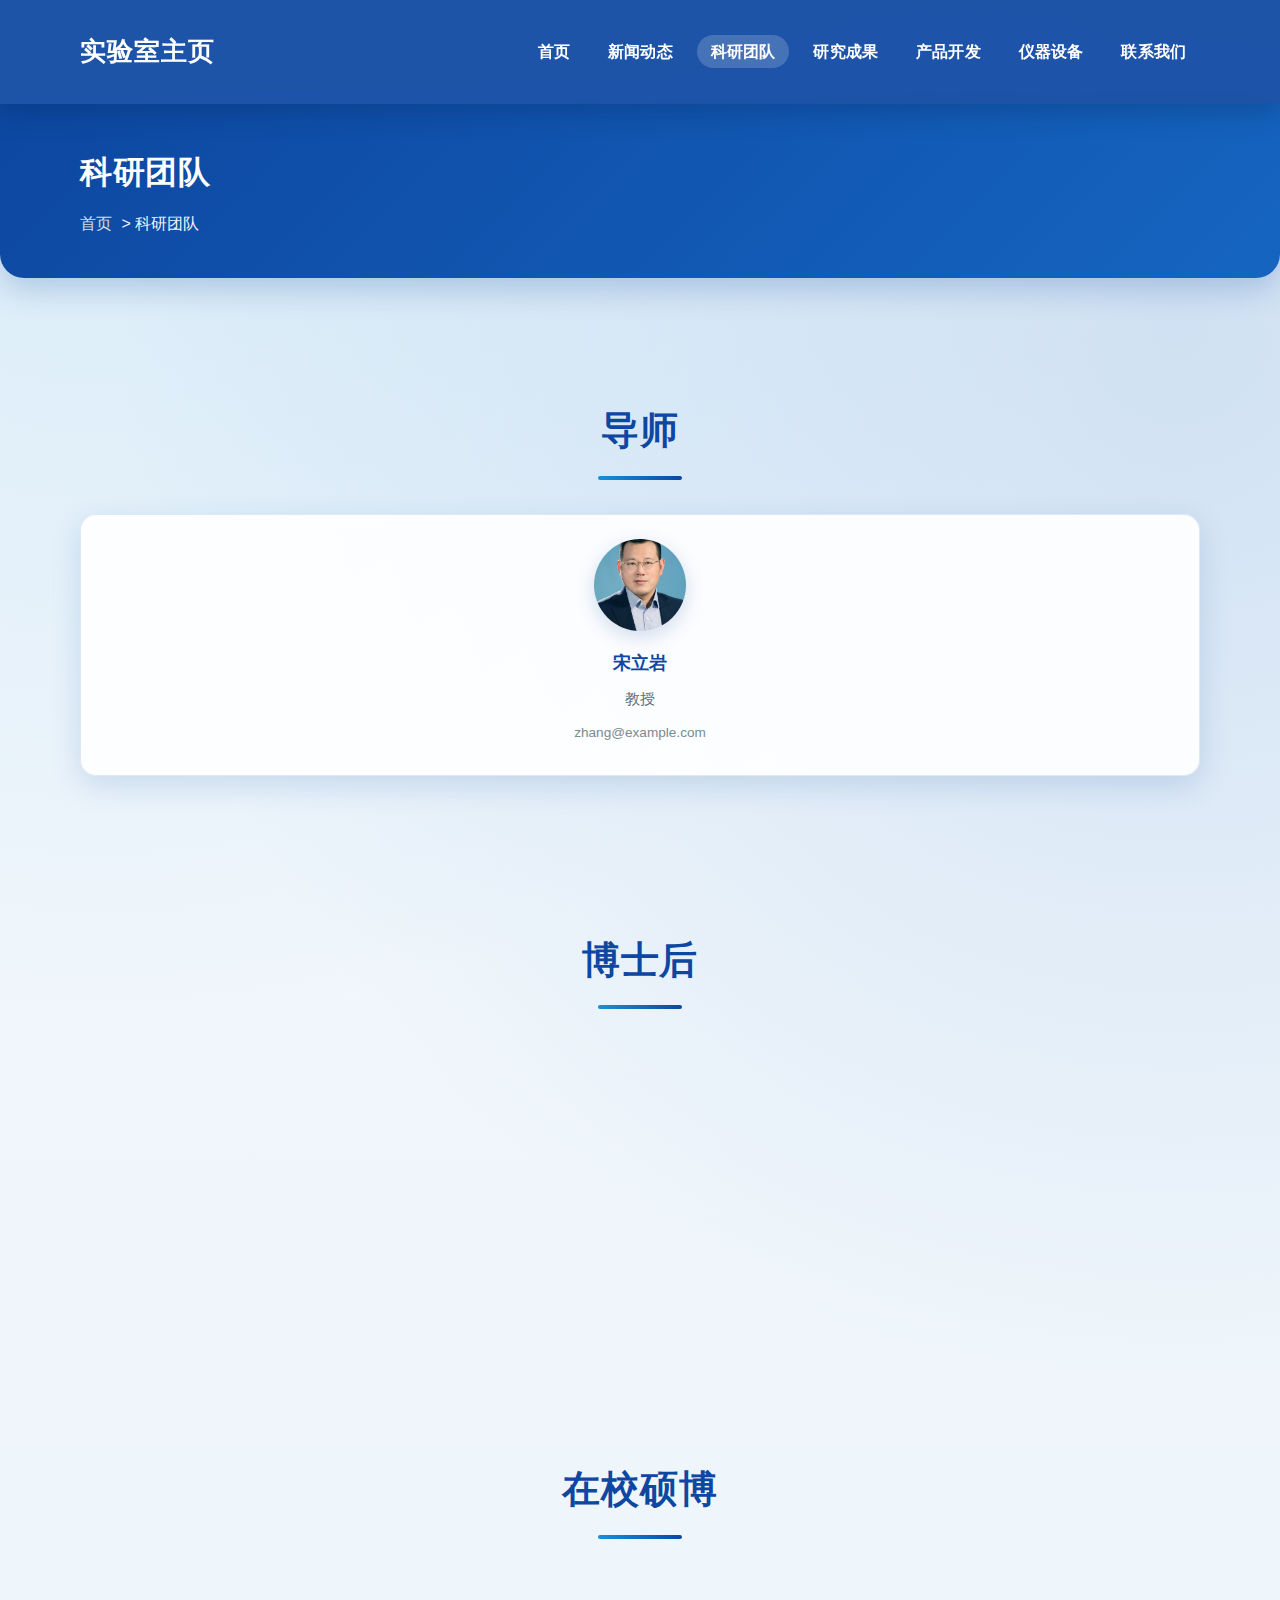
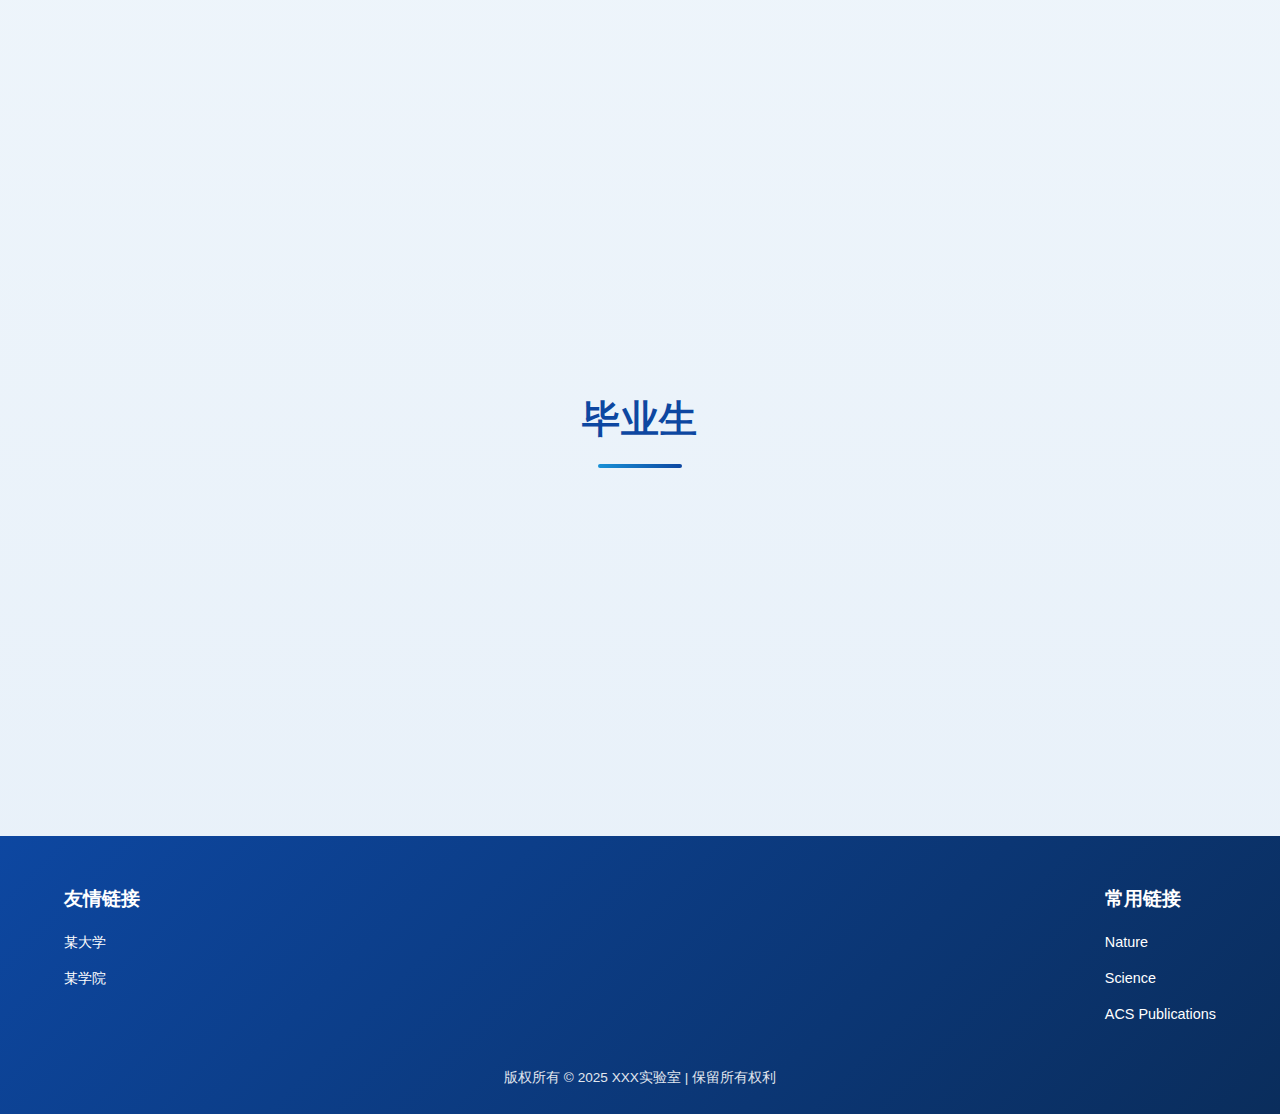
<file: team.html>
<!DOCTYPE html>
<html lang="zh">
<head>
    <meta charset="UTF-8">
    <meta name="viewport" content="width=device-width, initial-scale=1.0">
    <title>科研团队 - XXX实验室</title>
    <link rel="stylesheet" href="css/style.css">
</head>
<body>
    <!-- 顶部导航 -->
    <header class="site-header">
        <div class="container header-container">
            <div class="logo">实验室主页</div>
            <nav class="main-nav">
                <ul>
                    <li><a href="index.html">首页</a></li>
                    <li><a href="news.html">新闻动态</a></li>
                    <li><a href="team.html" class="active">科研团队</a></li>
                    <li><a href="research.html">研究成果</a></li>
                    <li><a href="products.html">产品开发</a></li>
                    <li><a href="equipment.html">仪器设备</a></li>
                    <li><a href="contact.html">联系我们</a></li>
                </ul>
            </nav>
        </div>
    </header>

    <!-- 页面标题 -->
    <section class="page-header-section">
        <div class="container">
            <h1 class="page-title">科研团队</h1>
            <p class="breadcrumb"><a href="index.html">首页</a> &gt; 科研团队</p>
        </div>
    </section>

    <!-- 导师 -->
    <section class="section team-section">
        <div class="container">
            <h2 class="section-title">导师</h2>
            <div class="team-grid">
                <div class="team-member">
                    <img src="images/team/liyan.png" alt="宋立岩" />
                    <h3><a href="https://zhxy.ahu.edu.cn/2020/0819/c23576a242636/page.htm">宋立岩</a></h3>
                    <p>教授</p>
                    <p class="email">zhang@example.com</p>
                </div>
                <!-- <div class="team-member">
                    <img src="images/avatar.png" alt="李教授" />
                    <h3>李教授</h3>
                    <p>教授</p>
                    <p class="email">li@example.com</p>
                </div> -->
            </div>
        </div>
    </section>

    <!-- 博士后 -->
    <section class="section team-section">
        <div class="container">
            <h2 class="section-title">博士后</h2>
            <div class="team-grid">
                <div class="team-member">
                    <img src="images/avatar.png" alt="王博士" />
                    <h3>王博士</h3>
                    <p>博士后</p>
                    <p class="email">wang@example.com</p>
                </div>
                <div class="team-member">
                    <img src="images/avatar.png" alt="赵博士" />
                    <h3>赵博士</h3>
                    <p>博士后</p>
                    <p class="email">zhao@example.com</p>
                </div>
                <div class="team-member">
                    <img src="images/avatar.png" alt="孙博士" />
                    <h3>孙博士</h3>
                    <p>博士后</p>
                    <p class="email">sun@example.com</p>
                </div>
            </div>
        </div>
    </section>

    <!-- 在校硕博 -->
    <section class="section team-section">
        <div class="container">
            <h2 class="section-title">在校硕博</h2>
            <div class="team-grid">
                <div class="team-member">
                    <img src="images/avatar.png" alt="陈同学" />
                    <h3>陈同学</h3>
                    <p>博士研究生</p>
                    <p class="email">chen@example.com</p>
                </div>
                <div class="team-member">
                    <img src="images/avatar.png" alt="刘同学" />
                    <h3>刘同学</h3>
                    <p>硕士研究生</p>
                    <p class="email">liu@example.com</p>
                </div>
                <div class="team-member">
                    <img src="images/avatar.png" alt="何同学" />
                    <h3>何同学</h3>
                    <p>博士研究生</p>
                    <p class="email">he@example.com</p>
                </div>
                <div class="team-member">
                    <img src="images/avatar.png" alt="马同学" />
                    <h3>马同学</h3>
                    <p>硕士研究生</p>
                    <p class="email">ma@example.com</p>
                </div>
            </div>
        </div>
    </section>

    <!-- 毕业生 -->
    <section class="section team-section">
        <div class="container">
            <h2 class="section-title">毕业生</h2>
            <div class="team-grid">
                <div class="team-member">
                    <img src="images/avatar.png" alt="周博士" />
                    <h3>周博士</h3>
                    <p>现任某大学教授</p>
                </div>
                <div class="team-member">
                    <img src="images/avatar.png" alt="郑博士" />
                    <h3>郑博士</h3>
                    <p>现任某研究院研究员</p>
                </div>
                <div class="team-member">
                    <img src="images/avatar.png" alt="谢博士" />
                    <h3>谢博士</h3>
                    <p>任职于行业领先企业</p>
                </div>
            </div>
        </div>
    </section>

    <!-- 页脚 -->
    <footer class="site-footer">
        <div class="footer-container">
            <div class="footer-column">
                <h4>友情链接</h4>
                <ul>
                    <li><a href="https://www.sjtu.edu.cn" target="_blank">某大学</a></li>
                    <li><a href="https://sese.sjtu.edu.cn" target="_blank">某学院</a></li>
                </ul>
            </div>
            <div class="footer-column">
                <h4>常用链接</h4>
                <ul>
                    <li><a href="https://www.nature.com" target="_blank">Nature</a></li>
                    <li><a href="https://www.science.org" target="_blank">Science</a></li>
                    <li><a href="https://pubs.acs.org" target="_blank">ACS Publications</a></li>
                </ul>
            </div>
        </div>
        <div class="copyright">
            版权所有 © 2025 XXX实验室 | 保留所有权利
        </div>
    </footer>
    <script src="js/script.js"></script>
</body>
</html>
</file>
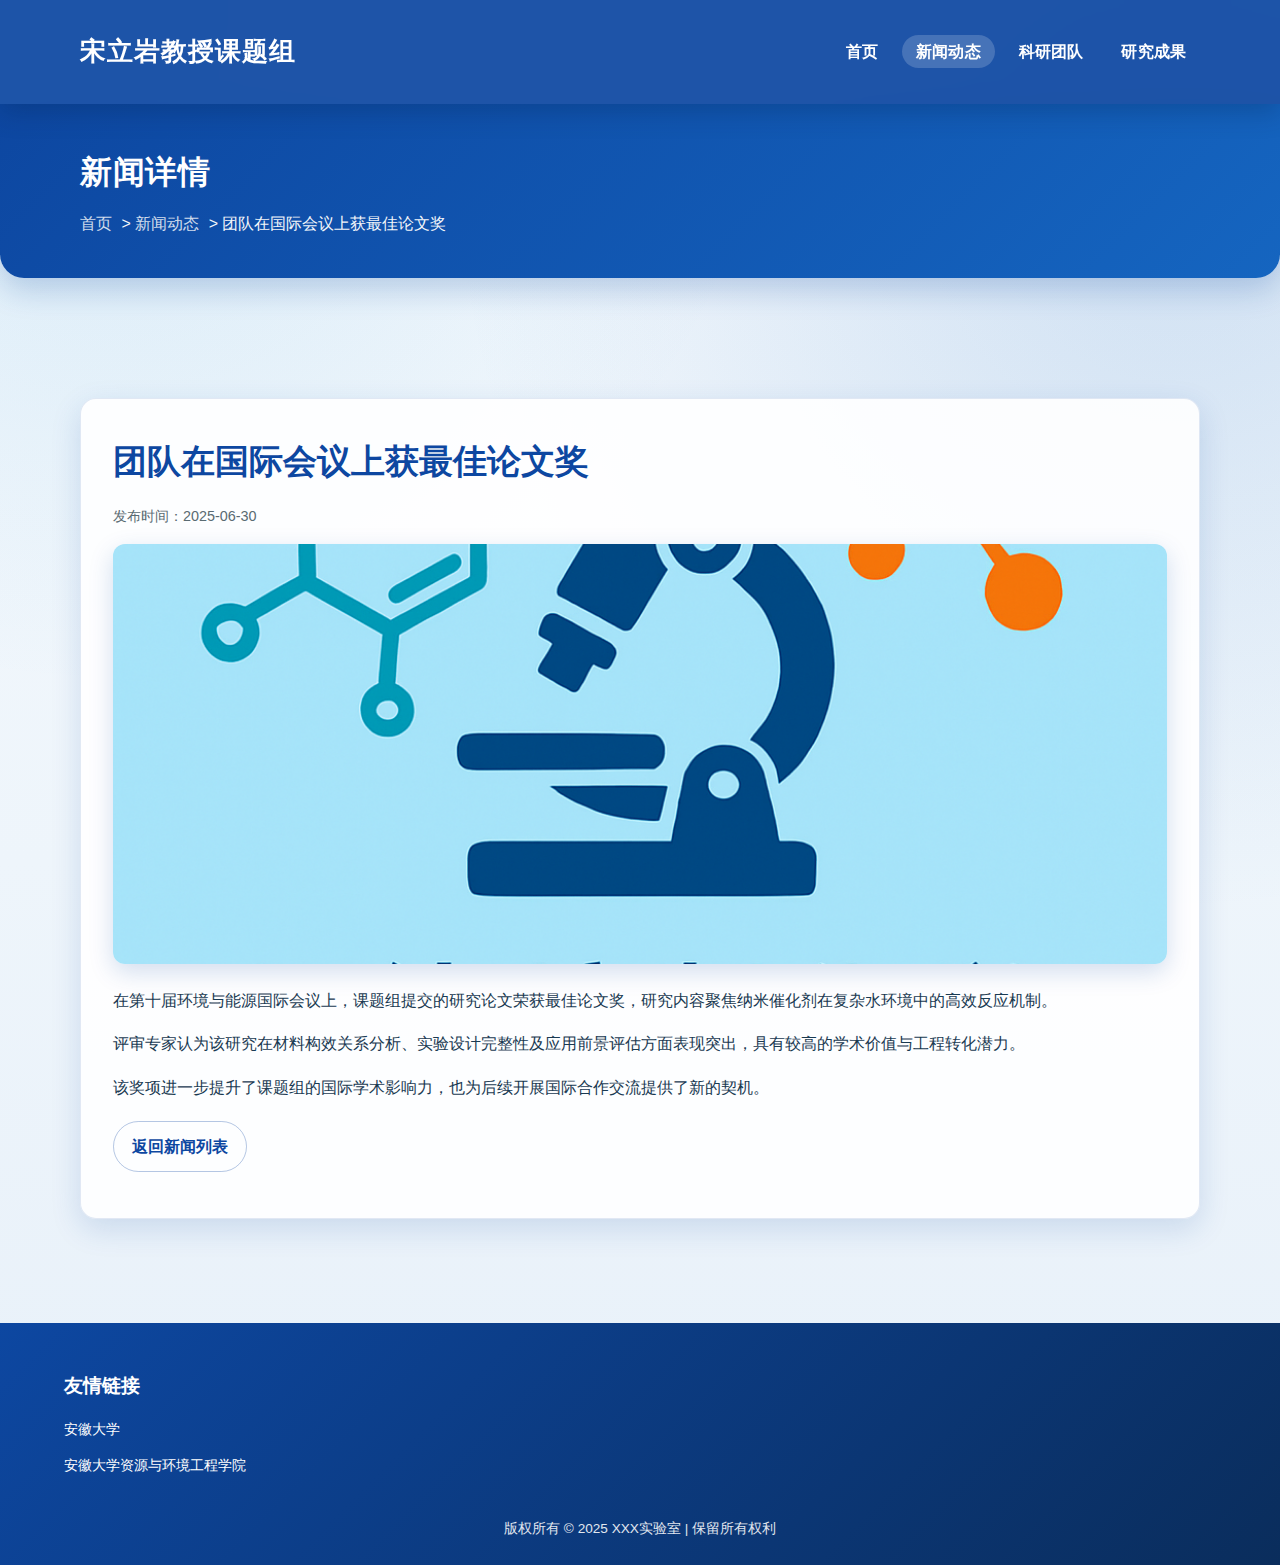
<file: news-detail/news-20250630.html>
<!DOCTYPE html>
<html lang="zh">
<head>
    <meta charset="UTF-8">
    <meta name="viewport" content="width=device-width, initial-scale=1.0">
    <title>团队在国际会议上获最佳论文奖 - 宋立岩教授课题组</title>
    <link rel="stylesheet" href="../css/style.css">
</head>
<body>
    <!-- 顶部导航 -->
    <header class="site-header">
        <div class="container header-container">
            <div class="logo">宋立岩教授课题组</div>
            <nav class="main-nav">
                <ul>
                    <li><a href="../index.html">首页</a></li>
                    <li><a href="../news.html" class="active">新闻动态</a></li>
                    <li><a href="../team.html">科研团队</a></li>
                    <li><a href="../research.html">研究成果</a></li>
                </ul>
            </nav>
        </div>
    </header>

    <!-- 页面标题 -->
    <section class="page-header-section">
        <div class="container">
            <h1 class="page-title">新闻详情</h1>
            <p class="breadcrumb"><a href="../index.html">首页</a> &gt; <a href="../news.html">新闻动态</a> &gt; 团队在国际会议上获最佳论文奖</p>
        </div>
    </section>

    <!-- 新闻正文 -->
    <section class="section news-detail-section">
        <div class="container">
            <article class="news-article">
                <h2>团队在国际会议上获最佳论文奖</h2>
                <p class="news-meta">发布时间：2025-06-30</p>
                <img class="news-cover" src="../images/pollution_icon.png" alt="团队在国际会议上获最佳论文奖">
                <p>在第十届环境与能源国际会议上，课题组提交的研究论文荣获最佳论文奖，研究内容聚焦纳米催化剂在复杂水环境中的高效反应机制。</p>
                <p>评审专家认为该研究在材料构效关系分析、实验设计完整性及应用前景评估方面表现突出，具有较高的学术价值与工程转化潜力。</p>
                <p>该奖项进一步提升了课题组的国际学术影响力，也为后续开展国际合作交流提供了新的契机。</p>
                <p class="news-back-link"><a href="../news.html">返回新闻列表</a></p>
            </article>
        </div>
    </section>

    <!-- 页脚 -->
    <footer class="site-footer">
        <div class="footer-container">
            <div class="footer-column">
                <h4>友情链接</h4>
                <ul>
                    <li><a href="https://www.ahu.edu.cn/main.htm" target="_blank">安徽大学</a></li>
                    <li><a href="https://zhxy.ahu.edu.cn/" target="_blank">安徽大学资源与环境工程学院</a></li>
                </ul>
            </div>
        </div>
        <div class="copyright">
            版权所有 © 2025 XXX实验室 | 保留所有权利
        </div>
    </footer>
    <script src="../js/script.js"></script>
</body>
</html>
</file>
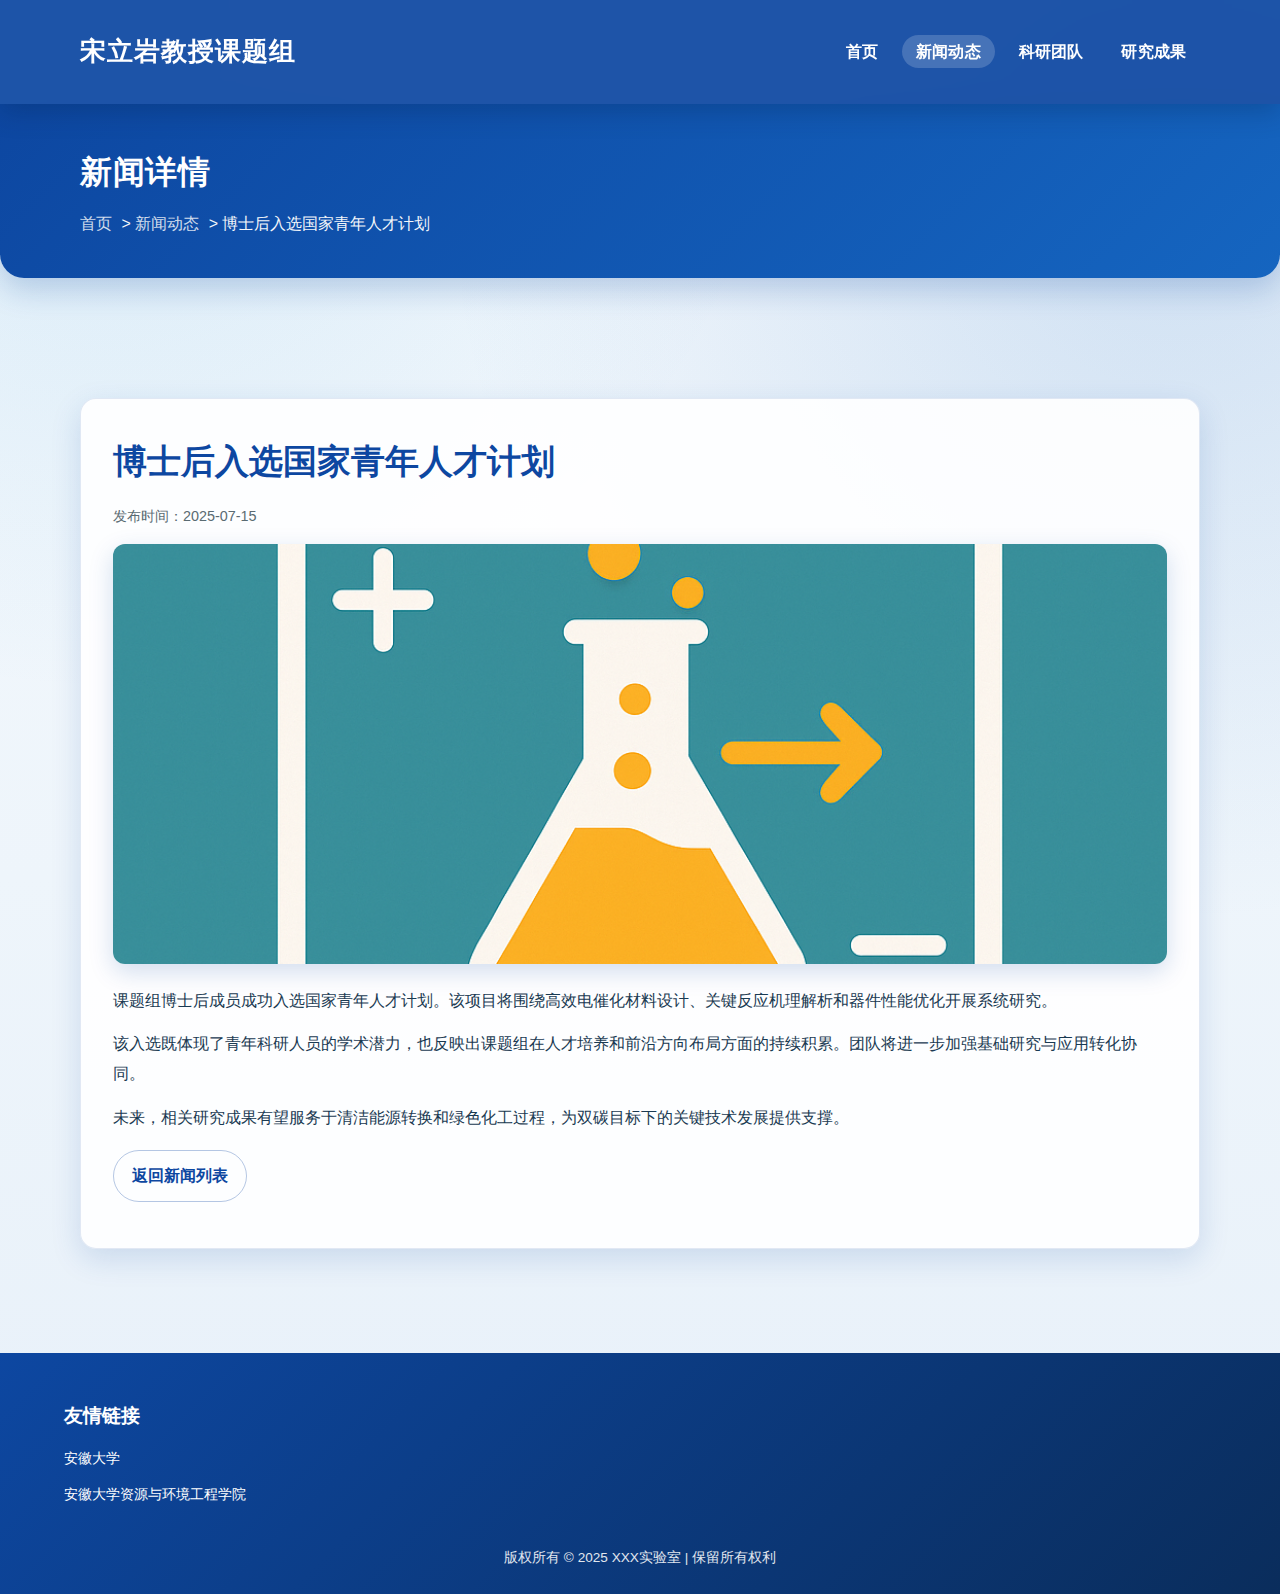
<file: news-detail/news-20250715.html>
<!DOCTYPE html>
<html lang="zh">
<head>
    <meta charset="UTF-8">
    <meta name="viewport" content="width=device-width, initial-scale=1.0">
    <title>博士后入选国家青年人才计划 - 宋立岩教授课题组</title>
    <link rel="stylesheet" href="../css/style.css">
</head>
<body>
    <!-- 顶部导航 -->
    <header class="site-header">
        <div class="container header-container">
            <div class="logo">宋立岩教授课题组</div>
            <nav class="main-nav">
                <ul>
                    <li><a href="../index.html">首页</a></li>
                    <li><a href="../news.html" class="active">新闻动态</a></li>
                    <li><a href="../team.html">科研团队</a></li>
                    <li><a href="../research.html">研究成果</a></li>
                </ul>
            </nav>
        </div>
    </header>

    <!-- 页面标题 -->
    <section class="page-header-section">
        <div class="container">
            <h1 class="page-title">新闻详情</h1>
            <p class="breadcrumb"><a href="../index.html">首页</a> &gt; <a href="../news.html">新闻动态</a> &gt; 博士后入选国家青年人才计划</p>
        </div>
    </section>

    <!-- 新闻正文 -->
    <section class="section news-detail-section">
        <div class="container">
            <article class="news-article">
                <h2>博士后入选国家青年人才计划</h2>
                <p class="news-meta">发布时间：2025-07-15</p>
                <img class="news-cover" src="../images/electrocatalysis_icon.png" alt="博士后入选国家青年人才计划">
                <p>课题组博士后成员成功入选国家青年人才计划。该项目将围绕高效电催化材料设计、关键反应机理解析和器件性能优化开展系统研究。</p>
                <p>该入选既体现了青年科研人员的学术潜力，也反映出课题组在人才培养和前沿方向布局方面的持续积累。团队将进一步加强基础研究与应用转化协同。</p>
                <p>未来，相关研究成果有望服务于清洁能源转换和绿色化工过程，为双碳目标下的关键技术发展提供支撑。</p>
                <p class="news-back-link"><a href="../news.html">返回新闻列表</a></p>
            </article>
        </div>
    </section>

    <!-- 页脚 -->
    <footer class="site-footer">
        <div class="footer-container">
            <div class="footer-column">
                <h4>友情链接</h4>
                <ul>
                    <li><a href="https://www.ahu.edu.cn/main.htm" target="_blank">安徽大学</a></li>
                    <li><a href="https://zhxy.ahu.edu.cn/" target="_blank">安徽大学资源与环境工程学院</a></li>
                </ul>
            </div>
        </div>
        <div class="copyright">
            版权所有 © 2025 XXX实验室 | 保留所有权利
        </div>
    </footer>
    <script src="../js/script.js"></script>
</body>
</html>
</file>
<file: css/style.css>
/* 基本样式和变量定义 */
:root {
    --primary-color: #003366;
    --secondary-color: #0055a4;
    --accent-color: #0099cc;
    --light-bg: #f5f7fa;
    --text-color: #333333;
    --white: #ffffff;
}

* {
    box-sizing: border-box;
    margin: 0;
    padding: 0;
}

body {
    font-family: -apple-system, BlinkMacSystemFont, 'Segoe UI', Roboto, Helvetica, Arial, sans-serif;
    line-height: 1.6;
    color: var(--text-color);
    background-color: var(--light-bg);
}

a {
    color: var(--primary-color);
    text-decoration: none;
}

a:hover {
    color: var(--accent-color);
}

.container {
    width: 90%;
    max-width: 1200px;
    margin: 0 auto;
}

/* 顶部导航 */
.site-header {
    background-color: var(--primary-color);
    color: var(--white);
    padding: 15px 0;
}

.header-container {
    display: flex;
    align-items: center;
    justify-content: space-between;
}

.logo {
    font-size: 1.5rem;
    font-weight: bold;
}

.main-nav ul {
    list-style: none;
    display: flex;
    gap: 20px;
}

.main-nav li a {
    color: var(--white);
    font-weight: bold;
    padding: 6px 8px;
    border-radius: 4px;
    transition: background-color 0.2s ease;
}

.main-nav li a:hover,
.main-nav li a.active {
    background-color: var(--secondary-color);
}

/* 页面头图 */
.hero {
    position: relative;
    height: 60vh;
    background-image: url('../images/hero1.png');
    background-size: cover;
    background-position: center;
    display: flex;
    align-items: center;
    justify-content: center;
    color: var(--white);
    text-align: center;
}

.hero-overlay {
    position: absolute;
    top: 0;
    left: 0;
    width: 100%;
    height: 100%;
    background: rgba(0, 0, 0, 0.5);
    z-index: 1;
}

.hero-content {
    position: relative;
    z-index: 2;
}

.hero h1 {
    font-size: 2.5rem;
    margin-bottom: 15px;
}

.hero p {
    font-size: 1.2rem;
    margin-bottom: 25px;
}

.btn {
    display: inline-block;
    padding: 10px 20px;
    border-radius: 4px;
    color: var(--white);
    background-color: var(--accent-color);
    transition: background-color 0.2s ease;
}

.btn:hover {
    background-color: var(--secondary-color);
}

/* 通用 section 样式 */
.section {
    padding: 60px 0;
}

.section-title {
    text-align: center;
    font-size: 2rem;
    margin-bottom: 30px;
    color: var(--primary-color);
}

/* 新闻动态样式 */
.news-list {
    display: grid;
    grid-template-columns: repeat(auto-fit, minmax(260px, 1fr));
    gap: 20px;
}

.news-item {
    background-color: var(--white);
    padding: 20px;
    border-radius: 8px;
    box-shadow: 0 2px 8px rgba(0, 0, 0, 0.08);
}

.news-item h3 {
    font-size: 1.25rem;
    margin-bottom: 10px;
    color: var(--primary-color);
}

.news-date {
    font-size: 0.875rem;
    color: #777;
    margin-bottom: 10px;
}

.read-more {
    margin-top: 10px;
    display: inline-block;
    font-size: 0.875rem;
    color: var(--accent-color);
}

.more-link {
    text-align: center;
    margin-top: 20px;
}

/* 新闻标题列表样式 */
.news-title-list {
    list-style: none;
    background-color: var(--white);
    border-radius: 8px;
    box-shadow: 0 2px 8px rgba(0, 0, 0, 0.08);
    overflow: hidden;
}

.news-title-item {
    display: flex;
    align-items: center;
    gap: 16px;
    padding: 14px 18px;
    border-bottom: 1px solid #e8edf3;
}

.news-title-item:last-child {
    border-bottom: none;
}

.news-title-item .news-date {
    margin-bottom: 0;
    min-width: 95px;
    font-size: 0.85rem;
}

.news-title-item a {
    font-size: 1rem;
    color: var(--primary-color);
    font-weight: 600;
}

.news-title-item a:hover {
    color: var(--accent-color);
}

/* 研究方向样式 */
.directions {
    display: grid;
    grid-template-columns: repeat(auto-fit, minmax(220px, 1fr));
    gap: 20px;
}

.direction-card {
    background-color: var(--white);
    padding: 26px 20px;
    border-radius: 8px;
    text-align: center;
    box-shadow: 0 2px 8px rgba(0, 0, 0, 0.08);
    transition: transform 0.28s ease, box-shadow 0.28s ease;
    display: flex;
    flex-direction: column;
    align-items: center;
    justify-content: flex-start;
}

.direction-card:hover {
    transform: translateY(-6px);
    box-shadow: 0 12px 28px rgba(11, 40, 52, 0.14);
}

.direction-card img {
    width: 76px;
    height: 76px;
    margin: 0 auto 18px;
    flex-shrink: 0;
    object-fit: contain;
    padding: 8px;
    background: linear-gradient(135deg, rgba(24, 144, 214, 0.12), rgba(19, 101, 192, 0.08));
    border-radius: 12px;
}

.direction-card h3 {
    font-size: 1.25rem;
    margin-bottom: 10px;
    color: var(--primary-color);
    font-weight: 700;
}

.direction-card p {
    font-size: 0.96rem;
    color: #5b707b;
    line-height: 1.65;
}

/* 关于我们样式 */
.about-content p {
    margin-bottom: 1rem;
    line-height: 1.8;
}

/* contact Section style on home page */
.contact-details p {
    margin-bottom: 0.5rem;
}

/* 页脚样式 */
.site-footer {
    background-color: var(--primary-color);
    color: var(--white);
    padding: 40px 0 20px;
}

.footer-container {
    display: flex;
    flex-wrap: wrap;
    justify-content: space-between;
    gap: 40px;
    width: 90%;
    max-width: 1200px;
    margin: 0 auto;
}

.footer-column h4 {
    font-size: 1.1rem;
    margin-bottom: 10px;
}

.footer-column ul {
    list-style: none;
}

.footer-column ul li {
    margin-bottom: 6px;
}

.footer-column ul li a {
    color: var(--white);
    font-size: 0.9rem;
}

.footer-column ul li a:hover {
    color: var(--accent-color);
}

.copyright {
    text-align: center;
    margin-top: 20px;
    font-size: 0.85rem;
}

/* 页眉标题和面包屑 */
.page-header-section {
    background-color: var(--secondary-color);
    padding: 40px 0;
    color: var(--white);
    margin-bottom: 40px;
}

.page-title {
    font-size: 2rem;
    margin-bottom: 10px;
}

.breadcrumb a {
    color: var(--white);
    opacity: 0.85;
    margin-right: 5px;
}

.breadcrumb a:hover {
    opacity: 1;
}

/* 新闻页面样式 */
.news-listing .news-entry {
    margin-bottom: 40px;
}

.news-listing .news-entry h2 {
    font-size: 1.6rem;
    margin-bottom: 8px;
    color: var(--primary-color);
}

.news-listing .news-entry .news-date {
    font-size: 0.9rem;
    color: #777;
    margin-bottom: 12px;
}

.news-listing .news-entry p {
    margin-bottom: 1rem;
    line-height: 1.7;
}

/* 新闻详情页样式 */
.news-article {
    background-color: var(--white);
    padding: 28px;
    border-radius: 8px;
    box-shadow: 0 2px 8px rgba(0, 0, 0, 0.08);
}

.news-article h2 {
    font-size: 1.8rem;
    color: var(--primary-color);
    margin-bottom: 12px;
}

.news-meta {
    color: #666;
    margin-bottom: 20px;
    font-size: 0.9rem;
}

.news-cover {
    width: 100%;
    max-height: 420px;
    object-fit: cover;
    border-radius: 6px;
    margin-bottom: 20px;
}

.news-article p {
    line-height: 1.85;
    margin-bottom: 14px;
}

.news-back-link {
    margin-top: 18px;
}

.news-back-link a {
    font-weight: 600;
}

/* 团队页面样式 */
.team-grid {
    display: grid;
    grid-template-columns: repeat(auto-fit, minmax(200px, 1fr));
    gap: 20px;
}

.team-member {
    background-color: var(--white);
    padding: 24px 20px;
    border-radius: 8px;
    text-align: center;
    box-shadow: 0 2px 8px rgba(0, 0, 0, 0.08);
    display: flex;
    flex-direction: column;
    align-items: center;
    justify-content: flex-start;
}

.team-member img {
    width: 92px;
    height: 92px;
    border-radius: 50%;
    margin: 0 auto 16px;
    object-fit: cover;
    flex-shrink: 0;
    box-shadow: 0 6px 20px rgba(13, 71, 161, 0.18);
}

.team-member h3 {
    font-size: 1.15rem;
    margin-bottom: 8px;
    color: var(--primary-color);
    font-weight: 700;
}

.team-member h3 a {
    color: inherit;
}

.team-member h3 a:hover {
    color: var(--accent-color);
}

.team-member p {
    font-size: 0.92rem;
    margin-bottom: 6px;
    color: #5b707b;
}

.team-member .email {
    font-size: 0.85rem;
    color: #7a8a92;
    word-break: break-all;
    margin-top: 2px;
}

/* 研究成果页面样式 */
.paper-list {
    padding-left: 20px;
    line-height: 1.8;
}

.paper-list li {
    margin-bottom: 10px;
}

.paper-list a {
    color: var(--accent-color);
    word-break: break-all;
}

/* 产品页面样式 */
.products-grid {
    display: grid;
    grid-template-columns: repeat(auto-fit, minmax(260px, 1fr));
    gap: 20px;
    margin-top: 20px;
}

.product-card {
    background-color: var(--white);
    padding: 20px;
    border-radius: 8px;
    text-align: center;
    box-shadow: 0 2px 8px rgba(0, 0, 0, 0.08);
    transition: transform 0.2s ease;
}

.product-card:hover {
    transform: translateY(-4px);
}

.product-card img {
    width: 64px;
    height: 64px;
    margin-bottom: 15px;
}

.product-card h3 {
    font-size: 1.25rem;
    margin-bottom: 8px;
    color: var(--primary-color);
}

.product-card p {
    font-size: 0.9rem;
    color: #555;
}

/* 设备页面样式 */
.equipment-grid {
    display: grid;
    grid-template-columns: repeat(auto-fit, minmax(240px, 1fr));
    gap: 20px;
    margin-top: 20px;
}

.equipment-card {
    background-color: var(--white);
    padding: 20px;
    border-radius: 8px;
    text-align: center;
    box-shadow: 0 2px 8px rgba(0, 0, 0, 0.08);
    transition: transform 0.2s ease;
}

.equipment-card:hover {
    transform: translateY(-4px);
}

.equipment-card img {
    width: 64px;
    height: 64px;
    margin-bottom: 15px;
}

.equipment-card h3 {
    font-size: 1.15rem;
    margin-bottom: 8px;
    color: var(--primary-color);
}

.equipment-card p {
    font-size: 0.9rem;
    color: #555;
}

/* 联系我们页面样式 */
.contact-list {
    list-style: none;
    padding-left: 0;
    line-height: 1.8;
}

.contact-list li {
    margin-bottom: 8px;
}

/* 响应式处理 */
@media (max-width: 768px) {
    .hero h1 {
        font-size: 2rem;
    }
    .hero p {
        font-size: 1rem;
    }
    .main-nav ul {
        gap: 10px;
    }
    .section {
        padding: 40px 0;
    }
    .section-title {
        font-size: 1.5rem;
    }

    .news-title-item {
        flex-direction: column;
        align-items: flex-start;
        gap: 6px;
    }

    .news-title-item .news-date {
        min-width: auto;
    }

    .news-article {
        padding: 20px;
    }

    .news-article h2 {
        font-size: 1.45rem;
    }
}

/* ===============================
   全站视觉优化覆盖层（2026）
   =============================== */
:root {
    --primary-color: #0d47a1;
    --secondary-color: #1565c0;
    --accent-color: #1890d6;
    --light-bg: #f2f7fb;
    --text-color: #1a3a52;
    --surface-color: rgba(255, 255, 255, 0.9);
    --surface-border: rgba(13, 71, 161, 0.12);
    --surface-shadow: 0 10px 30px rgba(13, 71, 161, 0.15);
}

html {
    scroll-behavior: smooth;
}

body {
    font-family: "Avenir Next", "PingFang SC", "Hiragino Sans GB", "Microsoft YaHei", sans-serif;
    color: var(--text-color);
    line-height: 1.75;
    background:
        radial-gradient(circle at 8% 0%, rgba(24, 144, 214, 0.14), transparent 35%),
        radial-gradient(circle at 92% 12%, rgba(19, 101, 192, 0.16), transparent 40%),
        linear-gradient(180deg, #f5f9fd 0%, #eef5fb 55%, #e7f0f9 100%);
}

img {
    max-width: 100%;
    display: block;
}

a {
    transition: color 0.2s ease;
}

.container {
    width: min(1120px, 90vw);
}

.site-header {
    position: sticky;
    top: 0;
    z-index: 40;
    background: rgba(13, 71, 161, 0.92);
    box-shadow: 0 8px 24px rgba(5, 33, 71, 0.25);
    backdrop-filter: blur(8px);
}

.header-container {
    min-height: 74px;
}

.logo {
    font-family: "Songti SC", "STSong", "Noto Serif SC", serif;
    letter-spacing: 0.04em;
    font-size: 1.6rem;
}

.main-nav ul {
    gap: 10px;
    flex-wrap: wrap;
}

.main-nav li a {
    border-radius: 999px;
    padding: 8px 14px;
    font-weight: 600;
    letter-spacing: 0.01em;
}

.main-nav li a:hover,
.main-nav li a.active {
    background-color: rgba(255, 255, 255, 0.18);
}

.hero {
    min-height: 68vh;
    border-bottom-left-radius: 36px;
    border-bottom-right-radius: 36px;
    overflow: hidden;
    box-shadow: 0 14px 40px rgba(5, 33, 71, 0.22);
}

.hero-overlay {
    background: linear-gradient(120deg, rgba(5, 33, 71, 0.7), rgba(13, 71, 161, 0.5));
}

.hero-content {
    max-width: 760px;
    padding: 0 20px;
    animation: heroRise 900ms ease both;
}

.hero h1 {
    font-family: "Songti SC", "STSong", "Noto Serif SC", serif;
    font-size: clamp(2rem, 4vw, 3.2rem);
    letter-spacing: 0.03em;
    margin-bottom: 18px;
    text-shadow: 0 4px 24px rgba(0, 0, 0, 0.3);
}

.hero p {
    font-size: clamp(1rem, 2vw, 1.3rem);
    margin-bottom: 28px;
    opacity: 0.95;
}

.btn {
    padding: 12px 26px;
    border-radius: 999px;
    background: linear-gradient(120deg, #1890d6, #1565c0);
    box-shadow: 0 8px 24px rgba(13, 71, 161, 0.3);
    font-weight: 700;
    letter-spacing: 0.02em;
}

.btn:hover {
    background: linear-gradient(120deg, #1565c0, #0d47a1);
}

.section {
    padding: 76px 0;
}

.section-title {
    font-family: "Songti SC", "STSong", "Noto Serif SC", serif;
    font-size: clamp(1.7rem, 3vw, 2.35rem);
    margin-bottom: 34px;
    color: var(--primary-color);
    letter-spacing: 0.02em;
    position: relative;
}

.section-title::after {
    content: "";
    width: 84px;
    height: 4px;
    border-radius: 999px;
    background: linear-gradient(90deg, #1890d6, #0d47a1);
    display: block;
    margin: 12px auto 0;
}

.about-section .container,
.contact-section .container,
.about-page-section .container,
.research-section .container,
.contact-page-section .container {
    background: var(--surface-color);
    border: 1px solid var(--surface-border);
    border-radius: 16px;
    box-shadow: var(--surface-shadow);
    padding: 28px;
}

.news-list,
.directions,
.team-grid,
.products-grid,
.equipment-grid {
    width: min(1120px, 90vw);
    margin: 0 auto;
}

.news-item,
.direction-card,
.team-member,
.product-card,
.equipment-card,
.news-entry,
.news-article {
    background: var(--surface-color);
    border: 1px solid var(--surface-border);
    border-radius: 16px;
    box-shadow: var(--surface-shadow);
}

.news-item,
.direction-card,
.team-member,
.product-card,
.equipment-card {
    transition: transform 0.28s ease, box-shadow 0.28s ease, border-color 0.28s ease;
}

.news-item:hover,
.direction-card:hover,
.team-member:hover,
.product-card:hover,
.equipment-card:hover {
    transform: translateY(-6px);
    box-shadow: 0 18px 34px rgba(13, 71, 161, 0.2);
    border-color: rgba(24, 144, 214, 0.35);
}

.news-item h3,
.direction-card h3,
.team-member h3,
.product-card h3,
.equipment-card h3 {
    color: #0d47a1;
}

.news-title-list {
    width: min(1120px, 90vw);
    margin: 0 auto;
    border-radius: 16px;
    border: 1px solid var(--surface-border);
    box-shadow: var(--surface-shadow);
    background: var(--surface-color);
}

.news-title-item {
    display: grid;
    grid-template-columns: 108px 1fr;
    align-items: center;
    gap: 14px;
    padding: 16px 20px;
    border-bottom: 1px solid #e3ebef;
    transition: background-color 0.22s ease;
}

.news-title-item:hover {
    background-color: rgba(24, 144, 214, 0.08);
}

.news-title-item .news-date {
    margin: 0;
    color: #5b707b;
    font-weight: 600;
}

.news-title-item a {
    font-size: 1.05rem;
    font-weight: 700;
    color: #144659;
}

.news-title-item a:hover {
    color: #0f9a8d;
}

.more-link a,
.news-back-link a {
    display: inline-flex;
    align-items: center;
    justify-content: center;
    padding: 10px 18px;
    border-radius: 999px;
    border: 1px solid rgba(13, 71, 161, 0.3);
    font-weight: 700;
}

.more-link a:hover,
.news-back-link a:hover {
    border-color: rgba(24, 144, 214, 0.65);
}

.page-header-section {
    background: linear-gradient(135deg, #0d47a1, #1565c0);
    margin-bottom: 44px;
    border-bottom-left-radius: 24px;
    border-bottom-right-radius: 24px;
    box-shadow: 0 12px 30px rgba(13, 71, 161, 0.22);
}

.page-title {
    font-family: "Songti SC", "STSong", "Noto Serif SC", serif;
    letter-spacing: 0.02em;
}

.breadcrumb {
    opacity: 0.95;
}

.paper-list {
    padding-left: 0;
    list-style: none;
}

.paper-list li {
    padding: 14px 16px;
    background: rgba(255, 255, 255, 0.7);
    border-left: 4px solid rgba(24, 144, 214, 0.65);
    border-radius: 8px;
    margin-bottom: 12px;
}

.news-article {
    padding: 32px;
}

.news-article h2 {
    font-family: "Songti SC", "STSong", "Noto Serif SC", serif;
    font-size: clamp(1.65rem, 2.7vw, 2.15rem);
    margin-bottom: 12px;
}

.news-meta {
    margin-bottom: 18px;
    color: #5a6b72;
}

.news-cover {
    border-radius: 12px;
    margin-bottom: 22px;
    box-shadow: 0 8px 24px rgba(13, 71, 161, 0.18);
}

.site-footer {
    margin-top: 28px;
    background: linear-gradient(135deg, #0d47a1, #0a2d5c);
    padding: 46px 0 24px;
}

.footer-column h4 {
    font-family: "Songti SC", "STSong", "Noto Serif SC", serif;
    font-size: 1.2rem;
    margin-bottom: 12px;
}

.footer-column ul li {
    margin-bottom: 8px;
}

.copyright {
    margin-top: 30px;
    opacity: 0.88;
}

.reveal-on-scroll {
    opacity: 0;
    transform: translateY(26px);
    transition: opacity 0.7s ease, transform 0.7s ease;
}

.reveal-on-scroll.is-visible {
    opacity: 1;
    transform: translateY(0);
}

@keyframes heroRise {
    from {
        opacity: 0;
        transform: translateY(24px);
    }
    to {
        opacity: 1;
        transform: translateY(0);
    }
}

@media (max-width: 900px) {
    .header-container {
        align-items: flex-start;
        flex-direction: column;
        gap: 10px;
        padding: 8px 0 12px;
    }

    .main-nav ul {
        gap: 8px;
    }

    .hero {
        min-height: 58vh;
        border-bottom-left-radius: 24px;
        border-bottom-right-radius: 24px;
    }
}

@media (max-width: 768px) {
    .section {
        padding: 56px 0;
    }

    .about-section .container,
    .contact-section .container,
    .about-page-section .container,
    .research-section .container,
    .contact-page-section .container,
    .news-article {
        padding: 20px;
    }

    .news-title-item {
        grid-template-columns: 1fr;
        gap: 6px;
        padding: 14px 16px;
    }

    .team-member {
        padding: 20px 16px;
    }

    .team-member img {
        width: 88px;
        height: 88px;
        margin-bottom: 14px;
    }

    .team-member h3 {
        font-size: 1.04rem;
    }

    .team-member p {
        font-size: 0.88rem;
    }
}
</file>
